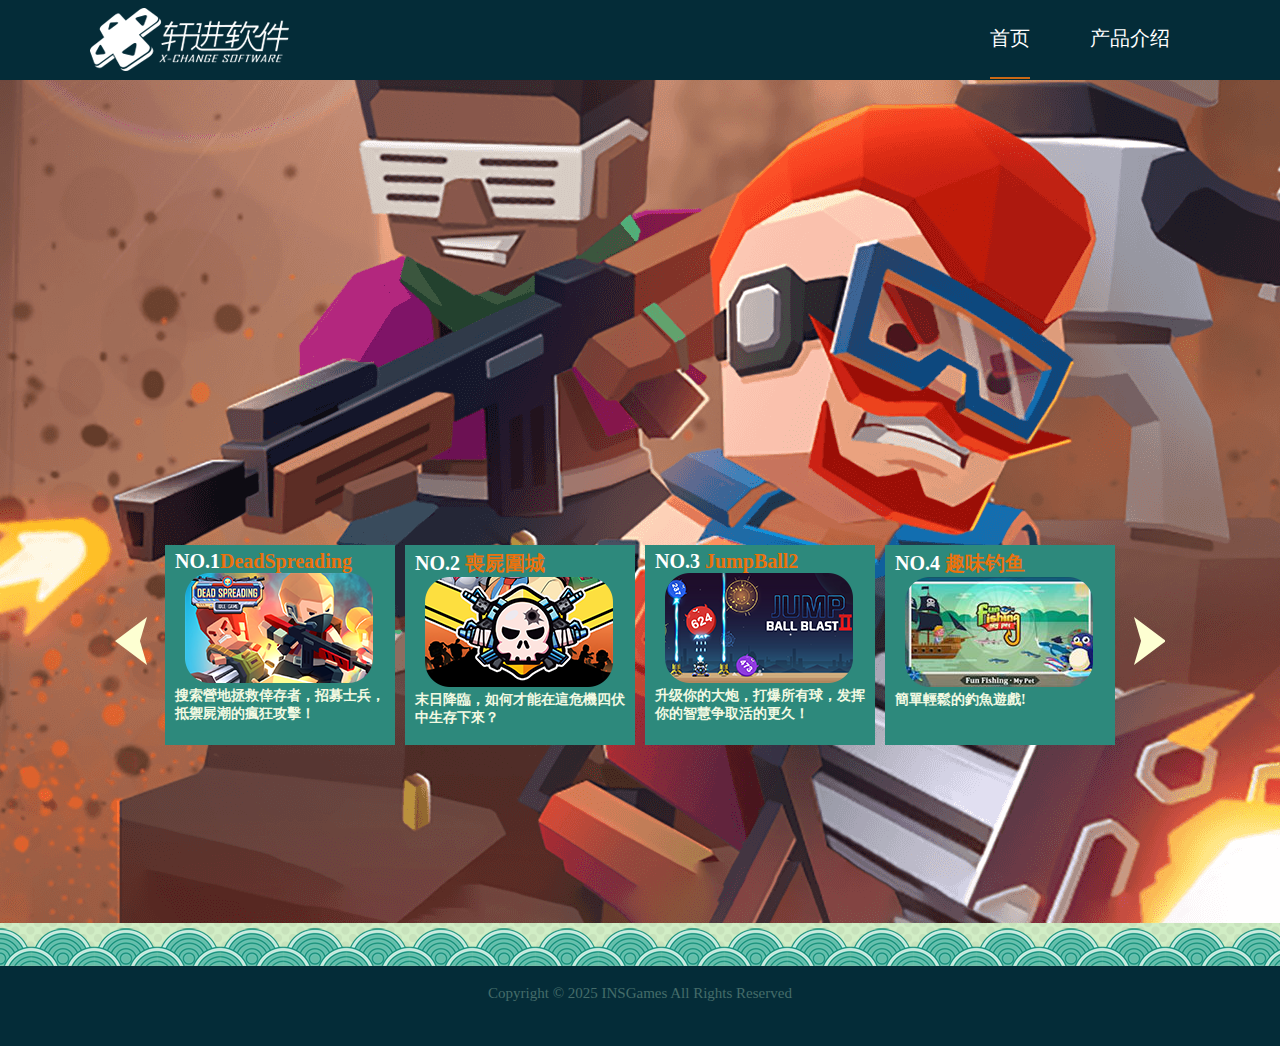
<file: index.html>
﻿<!DOCTYPE html>
<html>
<head>
<meta charset="utf-8">
<title lang="zh_cn">创新游戏开发公司 | 精彩 iOS、Android 和 Web 游戏</title>
<meta name="keywords" content="游戏,手游,网游,网络游戏,在线游戏,游戏,囧囧兔,特困生,搬运工,大胃王,达人秀,突突兔,弹弹兔,Rabbit smash"/>
<meta name="description" content="致力于开发优秀的移动游戏！我们专注于为玩家带来具有创新玩法、精美设计和极致体验的游戏，支持 iOS、Android和Web 平台，随时随地享受乐趣。"/>
<link rel="stylesheet" type="text/css" href="css/style.css">
<script src="./js/jquery.min.js" type="text/javascript" charset="utf-8"></script>
<script src="./js/parallelRoll.js" type="text/javascript" charset="utf-8"></script>
<!-- Google tag (gtag.js) -->
<script async src="https://www.googletagmanager.com/gtag/js?id=G-97B6581WMD"></script>
<script>
  window.dataLayer = window.dataLayer || [];
  function gtag(){dataLayer.push(arguments);}
  gtag('js', new Date());

  gtag('config', 'G-97B6581WMD');
</script>
</head>
<body>
<div class="header">
	<div class="head">
		<h2><a href="https://ins-games.com/">
			<img src="images/logo.png" alt="INSGames">
		</a></h2>
		<div class="nav">
		  <ul>
			<li class="active"><a href="index.html">首页</a></li>
			<li><a href="game.html">产品介绍</a></li>
			<!--
			<li><a href="job.html">招贤纳士</a></li>
			<li><a href="about.html">关于我们</a></li>
		 	-->	
		  </ul>
		</div>
	</div>
</div>
<div class="wContent">
	<div class="wM">
		<div class="homeFocus">
			<div class="box">
				<dl id="roll">
                	<dd><a href="./game.html#DeadSpreadingidlegame" target="_blank"><h2><span>NO.1</span>DeadSpreading</h2><img src="./images/deadspreadingidlegame/home.png"/><h3>搜索營地拯救倖存者​​，招募士兵，抵禦屍潮的瘋狂攻擊！</h3></a></dd>
                    <dd><a href="./game.html#deadspreadingsaving" target="_blank"><h2><span>NO.2</span> 喪屍圍城</h2><img src="./images/deadspreadingsaving/home.png"/><h3>末日降臨，如何才能在這危機四伏中生存下來？</h3></a></dd>
                   <dd><a href="./game.html#JumpBallBlast2" target="_blank"><h2><span>NO.3</span> JumpBall2</h2><img src="./images/jumpball2/home.png"/><h3>升级你的大炮，打爆所有球，发挥你的智慧争取活的更久！</h3></a></dd>
                    <dd><a href="./game.html#funfishingmypet" target="_blank"><h2><span>NO.4</span> 趣味钓鱼</h2><img src="./images/funfishingmypet/home.png"/><h3>簡單輕鬆的釣魚遊戲!</h3></a></dd>
                     <dd><a href="./game.html#planetoverlord" target="_blank"><h2><span>NO.4</span> Clash Of Space: Conquer 3D</h2><img src="./images/planetoverlord/home.png"/><h3>毀滅文明的霸主僅在一塊發光的荧幕上輕點了一下便湧出不計其數的戰爭武器</h3></a></dd>
                    <dd><a href="./game.html#spacerocket" target="_blank"><h2><span>NO.6</span> Space Rocket</h2><img src="./images/spacerocket/home.png"/><h3>一款星球探索经营类游戏，大量神奇的星球等你来发现和收集.</h3></a></dd>
					<dd><a href="./game.html#gameSmash" target="_blank"><h2><span>NO.7</span> Rabbitsmash</h2><img src="./images/home7.png"/><h3>指挥小兔子发射弹球，在消灭砖块的过程获得胜利吧！</h3></a></dd>
					<dd><a href="./game.html#ballspirits" target="_blank"><h2><span>NO.8</span> BallSpirits</h2><img src="./images/ballspirits/home.png"/><h3>一个具有挑战性和趣味性的游戏，陷阱和障碍使你上瘾。</h3></a></dd>
					<dd><a href="./game.html#roadrage" target="_blank"><h2><span>NO.9</span> RoadRage3D</h2><img src="./images/roadrage/home.png"/><h3>一款让人上瘾的赛车类经典街机射击游戏</h3></a></dd>
					<dd><a href="./game.html#fruits" target="_blank"><h2><span>NO.10</span> 水果大战史莱姆</h2><img src="./images/fruits/home.png"/><h3>一款點擊類的休閒放置遊戲，可愛度MAX！</h3></a></dd>
				</dl>
			</div>
			<span class="next"><img src="./images/arrowLeft.png" alt="上一张"/></span>
			<span class="prev"><img src="./images/arrowRight.png" alt="下一张"/></span>
		</div>
	</div>
</div>
<div class="footerUp"></div>
<div class="footer">
	<p>Copyright &copy; 2025 INSGames All Rights Reserved</p>
</div>
<div style="display:none;">
<!--
<script type="text/javascript">var cnzz_protocol = (("https:" == document.location.protocol) ? " https://" : " http://");document.write(unescape("%3Cspan id='cnzz_stat_icon_1260978284'%3E%3C/span%3E%3Cscript src='" + cnzz_protocol + "s95.cnzz.com/z_stat.php%3Fid%3D1260978284%26show%3Dpic1' type='text/javascript'%3E%3C/script%3E"));</script>
-->
</div>
</body>
</html>
</file>
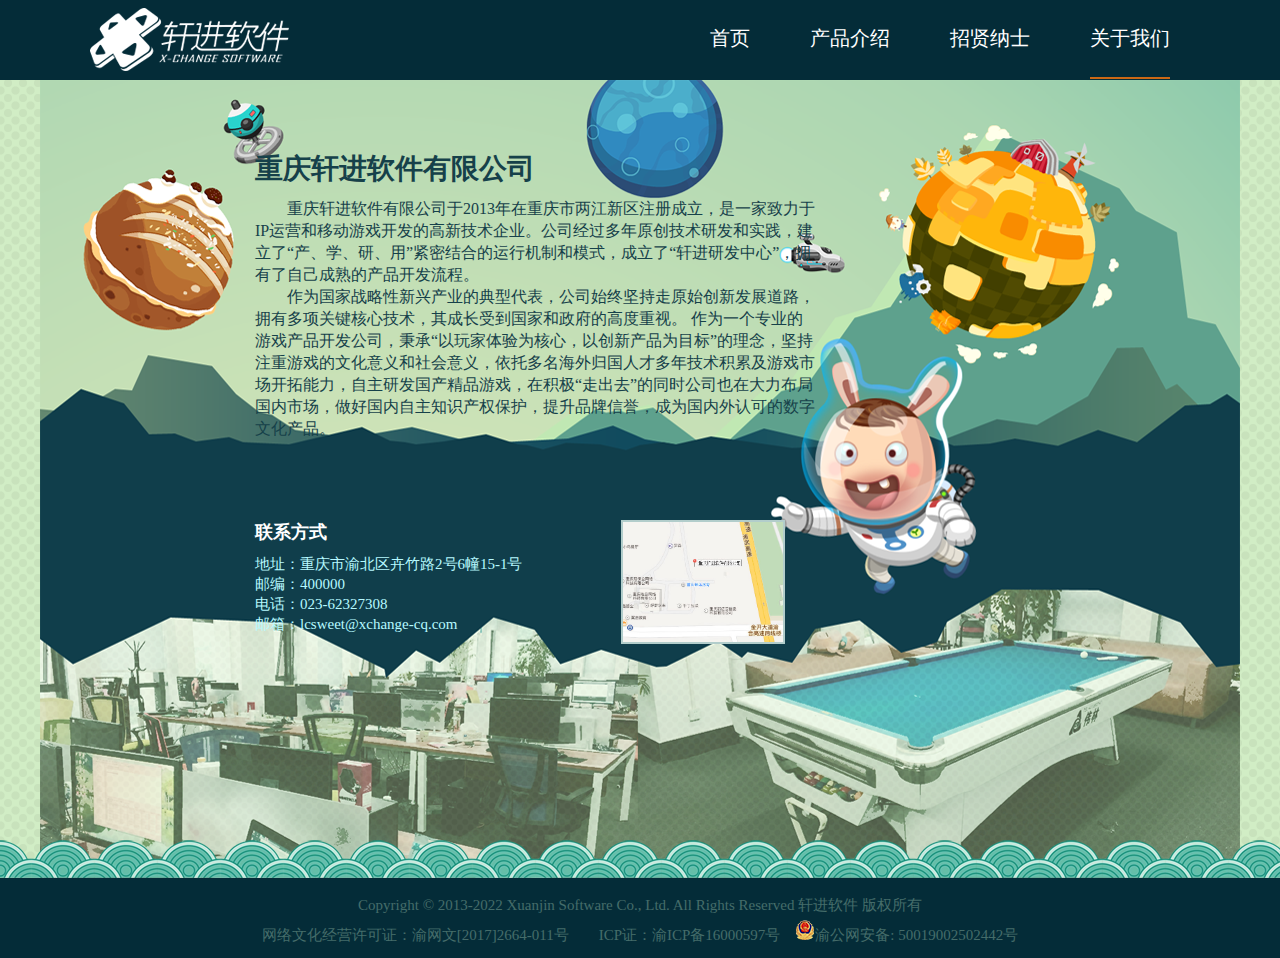
<file: about.html>
﻿<!DOCTYPE html>
<html>
<head>
<meta charset="utf-8">
<title>关于我们_重庆轩进软件有限公司</title>
<meta name="keywords" content="关于我们,轩进软件,轩进游戏,轩进手游,轩进,网游,网络游戏,在线游戏,游戏,囧囧兔,特困生,搬运工,大胃王,达人秀,突突兔,弹弹兔,Rabbit smash"/>
<meta name="description" content="重庆轩进软件有限公司是一家致力于移动游戏开发的创新性企业。公司拥有一个经验丰富、充满活力的团队。2012年成立以来，公司经过多个产品的迭代发展，拥有了自己成熟的产品开发流程，以及稳定的研发团队。团队主要成员拥有多年的海内外工作经验，对移动游戏市场有着深刻的理解，曾开发运营众多成功产品。"/>
<link rel="stylesheet" type="text/css" href="css/style.css">
<style type="text/css">
#bg{ width:100%;height:960px;top:0px;left:0px;position:absolute;filter: Alpha(opacity=50);opacity:0.5; background:#000000; display:none;}
.mapDiv{ position:fixed; width:800px; height:600px; left:50%; top:50%; margin:-280px 0 0 -400px; display:none; background:#f5f5f5;  border:2px solid #b2cdcb;}
.close {
    position: absolute;
    right: -25px;
    top: -25px;
    width: 50px;
    height: 50px;
    background: #57d8d4;
    border-radius: 25px;
    box-shadow: 2px 2px 5px 0px black;
    cursor: pointer;
	z-index:9999;
}

.close:hover {
    background: red;
}
.close:before {
    position: absolute;
    content: '';
    width: 30px;
    height: 10px;
    background: white;
    transform: rotate(45deg);
    top: 20px;
    left: 10px;
}
.close:after{
    content: '';
        position: absolute;
    width: 30px;
    height: 10px;
    background: white;
    transform: rotate(-45deg);
    top: 20px;
    left: 10px;
}
#allmap{
	width:800px; 
	height:600px;
}
</style>
<script type="text/javascript" src="http://api.map.baidu.com/api?v=2.0&ak=F792274f876b7d4e182ccea2af484434"></script>
<script type="text/javascript">
function pupopen(popbox){
	document.getElementById("bg").style.display="block";
	document.getElementById(popbox).style.display="block";
}
function pupclose(popbox){
	document.getElementById("bg").style.display="none";
	document.getElementById(popbox).style.display="none";
}
</script>
</head>
<body>
<div id="bg"></div>
<div class="header">
	<div class="head">
		<h2><a href="http://www.xchange-cq.com/"><img src="images/logo.png" alt="重庆轩进软件有限公司"></a></h2>
		<div class="nav">
		  <ul>
			<li><a href="index.html">首页</a></li>
			<li><a href="game.html">产品介绍</a></li>
			<li><a href="job.html">招贤纳士</a></li>
			<li class="active"><a href="about.html">关于我们</a></li>
		  </ul>
		</div>
	</div>
</div>
<div class="content">
	<div class="m">
		<div class="aboutBg"><img src="images/aboutBg.png"></div>
		<div class="about">
			<div class="aboutUs">
				<h2>重庆轩进软件有限公司</h2>
				<div class="usInfo">
				<p>重庆轩进软件有限公司于2013年在重庆市两江新区注册成立，是一家致力于IP运营和移动游戏开发的高新技术企业。公司经过多年原创技术研发和实践，建立了“产、学、研、用”紧密结合的运行机制和模式，成立了“轩进研发中心”，拥有了自己成熟的产品开发流程。
      </p>
				<p>作为国家战略性新兴产业的典型代表，公司始终坚持走原始创新发展道路，拥有多项关键核心技术，其成长受到国家和政府的高度重视。
作为一个专业的游戏产品开发公司，秉承“以玩家体验为核心，以创新产品为目标”的理念，坚持注重游戏的文化意义和社会意义，依托多名海外归国人才多年技术积累及游戏市场开拓能力，自主研发国产精品游戏，在积极“走出去”的同时公司也在大力布局国内市场，做好国内自主知识产权保护，提升品牌信誉，成为国内外认可的数字文化产品。</p>
				</div>
			</div>
			<div class="contactUs">		
				<div class="conUsL">
					<h3>联系方式</h3>
					<p>地址：重庆市渝北区卉竹路2号6幢15-1号</p>
					<p>邮编：400000</p>
					<p>电话：023-62327308</p>
					<p>邮箱：lcsweet@xchange-cq.com</p>
				</div>
				<!--<div class="conUsR" onclick="pupopen('mapDiv')"><img src="images/map.jpg" alt="点击地图放大" title="点击地图放大"></div>-->
				<a href="aboutMap.html"><div class="conUsR"><img src="images/map.jpg" alt="点击地图放大" title="点击地图放大"></div></a>
			</div>
		</div>
	</div>
</div>
<div class="mapDiv" id="mapDiv">
	<a href="javascript:void(0);" onclick="pupclose('mapDiv')" class="close"></a>
	<div id="allmap"></div>
</div>
<div class="footerUp"></div>
<div class="footer">
	<p>Copyright &copy; 2013-2022 Xuanjin Software Co., Ltd. All Rights Reserved  轩进软件 版权所有</p>
	<p>网络文化经营许可证：渝网文[2017]2664-011号　　<a style="color:#456c6a;text-decoration:none;" href="https://beian.miit.gov.cn/" target="_blank">ICP证：渝ICP备16000597号&nbsp; &nbsp;&nbsp;</a><img src="./images/beian.png"/><a style="color:#456c6a;text-decoration:none;" href="http://www.beian.gov.cn/portal/registerSystemInfo?recordcode=50019002502442" target="_blank">渝公网安备: 50019002502442号</a></p>
</div>
<div style="display:none;">
<script type="text/javascript">var cnzz_protocol = (("https:" == document.location.protocol) ? " https://" : " http://");document.write(unescape("%3Cspan id='cnzz_stat_icon_1260978284'%3E%3C/span%3E%3Cscript src='" + cnzz_protocol + "s95.cnzz.com/z_stat.php%3Fid%3D1260978284%26show%3Dpic1' type='text/javascript'%3E%3C/script%3E"));</script>
</div>
<script type="text/javascript">
	// 百度地图API功能
	var map = new BMap.Map("allmap");
	var point = new BMap.Point(106.499121,29.627709);
	var marker = new BMap.Marker(point);  // 创建标注
	map.addOverlay(marker);              // 将标注添加到地图中
	map.centerAndZoom(point, 18);
	var opts = {
	  width : 250,     // 信息窗口宽度
	  height: 60,     // 信息窗口高度
	  title : "重庆轩进软件有限公司" , // 信息窗口标题
	  enableMessage:true,//设置允许信息窗发送短息
	  message:"重庆轩进软件有限公司 联系电话：023-62327308"
	}
	var infoWindow = new BMap.InfoWindow("地址：重庆市渝北区卉竹路2号6幢15-1号    电话：023-62327308", opts);  // 创建信息窗口对象 
	marker.addEventListener("click", function(){          
		map.openInfoWindow(infoWindow,point); //开启信息窗口
	});
	map.openInfoWindow(infoWindow,point);
	map.enableScrollWheelZoom(true);     //开启鼠标滚轮缩放
</script>
</body>
</html>
</file>
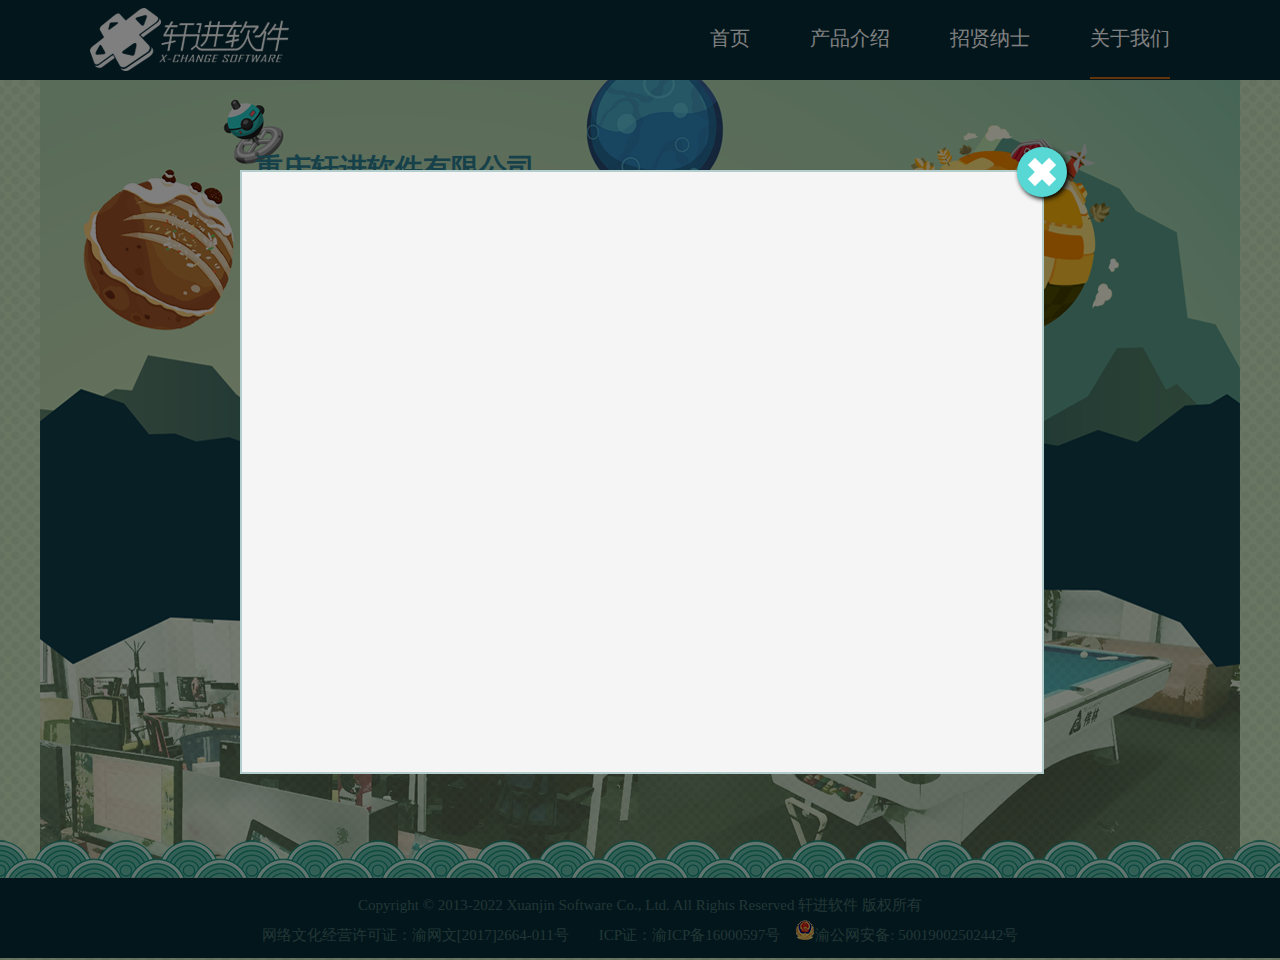
<file: aboutMap.html>
﻿<!DOCTYPE html>
<html>
<head>
<meta charset="utf-8">
<title>关于我们_重庆轩进软件有限公司</title>
<meta name="keywords" content="关于我们,轩进软件,轩进游戏,轩进手游,轩进,网游,网络游戏,在线游戏,游戏,囧囧兔,特困生,搬运工,大胃王,达人秀,突突兔,弹弹兔,Rabbit smash"/>
<meta name="description" content="重庆轩进软件有限公司是一家致力于移动游戏开发的创新性企业。公司拥有一个经验丰富、充满活力的团队。2012年成立以来，公司经过多个产品的迭代发展，拥有了自己成熟的产品开发流程，以及稳定的研发团队。团队主要成员拥有多年的海内外工作经验，对移动游戏市场有着深刻的理解，曾开发运营众多成功产品。"/>
<link rel="stylesheet" type="text/css" href="css/style.css">
<style type="text/css">
#bg{ width:100%;height:960px;top:0px;left:0px;position:absolute;filter: Alpha(opacity=50);opacity:0.5; background:#000000;}
.mapDiv{ position:fixed; width:800px; height:600px; left:50%; top:50%; margin:-280px 0 0 -400px; background:#f5f5f5;  border:2px solid #b2cdcb;}
.close {
    position: absolute;
    right: -25px;
    top: -25px;
    width: 50px;
    height: 50px;
    background: #57d8d4;
    border-radius: 25px;
    box-shadow: 2px 2px 5px 0px black;
    cursor: pointer;
	z-index:9999;
}

.close:hover {
    background: red;
}
.close:before {
    position: absolute;
    content: '';
    width: 30px;
    height: 10px;
    background: white;
    transform: rotate(45deg);
    top: 20px;
    left: 10px;
}
.close:after{
    content: '';
        position: absolute;
    width: 30px;
    height: 10px;
    background: white;
    transform: rotate(-45deg);
    top: 20px;
    left: 10px;
}
#allmap{
	width:800px; 
	height:600px;
}
</style>
<script type="text/javascript" src="http://api.map.baidu.com/api?v=2.0&ak=F792274f876b7d4e182ccea2af484434"></script>
<script type="text/javascript">
function pupopen(popbox){
	document.getElementById("bg").style.display="block";
	document.getElementById(popbox).style.display="block";
}
function pupclose(popbox){
	document.getElementById("bg").style.display="none";
	document.getElementById(popbox).style.display="none";
}
</script>
</head>
<body>
<div id="bg"></div>
<div class="header">
	<div class="head">
		<h2><a href="http://www.xchange-cq.com/"><img src="images/logo.png" alt="重庆轩进软件有限公司"></a></h2>
		<div class="nav">
		  <ul>
			<li><a href="index.html">首页</a></li>
			<li><a href="game.html">产品介绍</a></li>
			<li><a href="job.html">招贤纳士</a></li>
			<li class="active"><a href="about.html">关于我们</a></li>
		  </ul>
		</div>
	</div>
</div>
<div class="content">
	<div class="m">
		<div class="aboutBg"><img src="images/aboutBg.png"></div>
		<div class="about">
			<div class="aboutUs">
				<h2>重庆轩进软件有限公司</h2>
				<div class="usInfo">
				<p>重庆轩进软件有限公司是一家致力于移动游戏开发的创新性企业。公司拥有一个经验丰富、充满活力的团队。2012年成立以来，公司经过多个产品的迭代发展，拥有了自己成熟的产品开发流程，以及稳定的研发团队。团队主要成员拥有多年的海内外工作经验，对移动游戏市场有着深刻的理解，曾开发运营众多成功产品。</p>
				<p>目前公司制定的公司核心战略方向为——研发“自有IP”的超级休闲游戏系列《囧囧兔》，我们的目标人群是喜欢休闲游戏的轻度游戏用户。</p>
				</div>
			</div>
			<div class="contactUs">		
				<div class="conUsL">
					<h3>联系方式</h3>
					<p>地址：重庆市渝北区卉竹路2号6幢15-1号</p>
					<p>邮编：400000</p>
					<p>电话：023-62327308</p>
					<p>邮件：liwenjie@xchange-cq.com</p>
				</div>
				<div class="conUsR" onclick="pupopen('mapDiv')"><img src="images/map.jpg" alt="点击地图放大" title="点击地图放大"></div>	
			</div>
		</div>
	</div>
</div>
<div class="mapDiv" id="mapDiv">
	<!--<a href="javascript:void(0);" onclick="pupclose('mapDiv')" class="close"></a>-->
	<a href="about.html" class="close"></a>
	<div id="allmap"></div>
</div>
<div class="footerUp"></div>
<div class="footer">
	<p>Copyright &copy; 2013-2022 Xuanjin Software Co., Ltd. All Rights Reserved  轩进软件 版权所有</p>
	<p>网络文化经营许可证：渝网文[2017]2664-011号　　<a style="color:#456c6a;text-decoration:none;" href="https://beian.miit.gov.cn/" target="_blank">ICP证：渝ICP备16000597号&nbsp; &nbsp;&nbsp;</a><img src="./images/beian.png"/><a style="color:#456c6a;text-decoration:none;" href="http://www.beian.gov.cn/portal/registerSystemInfo?recordcode=50019002502442" target="_blank">渝公网安备: 50019002502442号</a></p>
</div>
<div style="display:none;">
<script type="text/javascript">var cnzz_protocol = (("https:" == document.location.protocol) ? " https://" : " http://");document.write(unescape("%3Cspan id='cnzz_stat_icon_1260978284'%3E%3C/span%3E%3Cscript src='" + cnzz_protocol + "s95.cnzz.com/z_stat.php%3Fid%3D1260978284%26show%3Dpic1' type='text/javascript'%3E%3C/script%3E"));</script>
</div>
<script type="text/javascript">
	// 百度地图API功能
	var map = new BMap.Map("allmap");
	var point = new BMap.Point(106.49653,29.631969);
	var marker = new BMap.Marker(point);  // 创建标注
	map.addOverlay(marker);              // 将标注添加到地图中
	map.centerAndZoom(point, 18);
	var opts = {
	  width : 250,     // 信息窗口宽度
	  height: 60,     // 信息窗口高度
	  title : "重庆轩进软件有限公司" , // 信息窗口标题
	  enableMessage:true,//设置允许信息窗发送短息
	  message:"重庆轩进软件有限公司 联系电话：023-62327308"
	}
	var infoWindow = new BMap.InfoWindow("地址：重庆市渝北区卉竹路2号6幢15-1号 电话：023-62327308", opts);  // 创建信息窗口对象 
	marker.addEventListener("click", function(){          
		map.openInfoWindow(infoWindow,point); //开启信息窗口
	});
	map.openInfoWindow(infoWindow,point);
	map.enableScrollWheelZoom(true);     //开启鼠标滚轮缩放
</script>
</body>
</html>
</file>
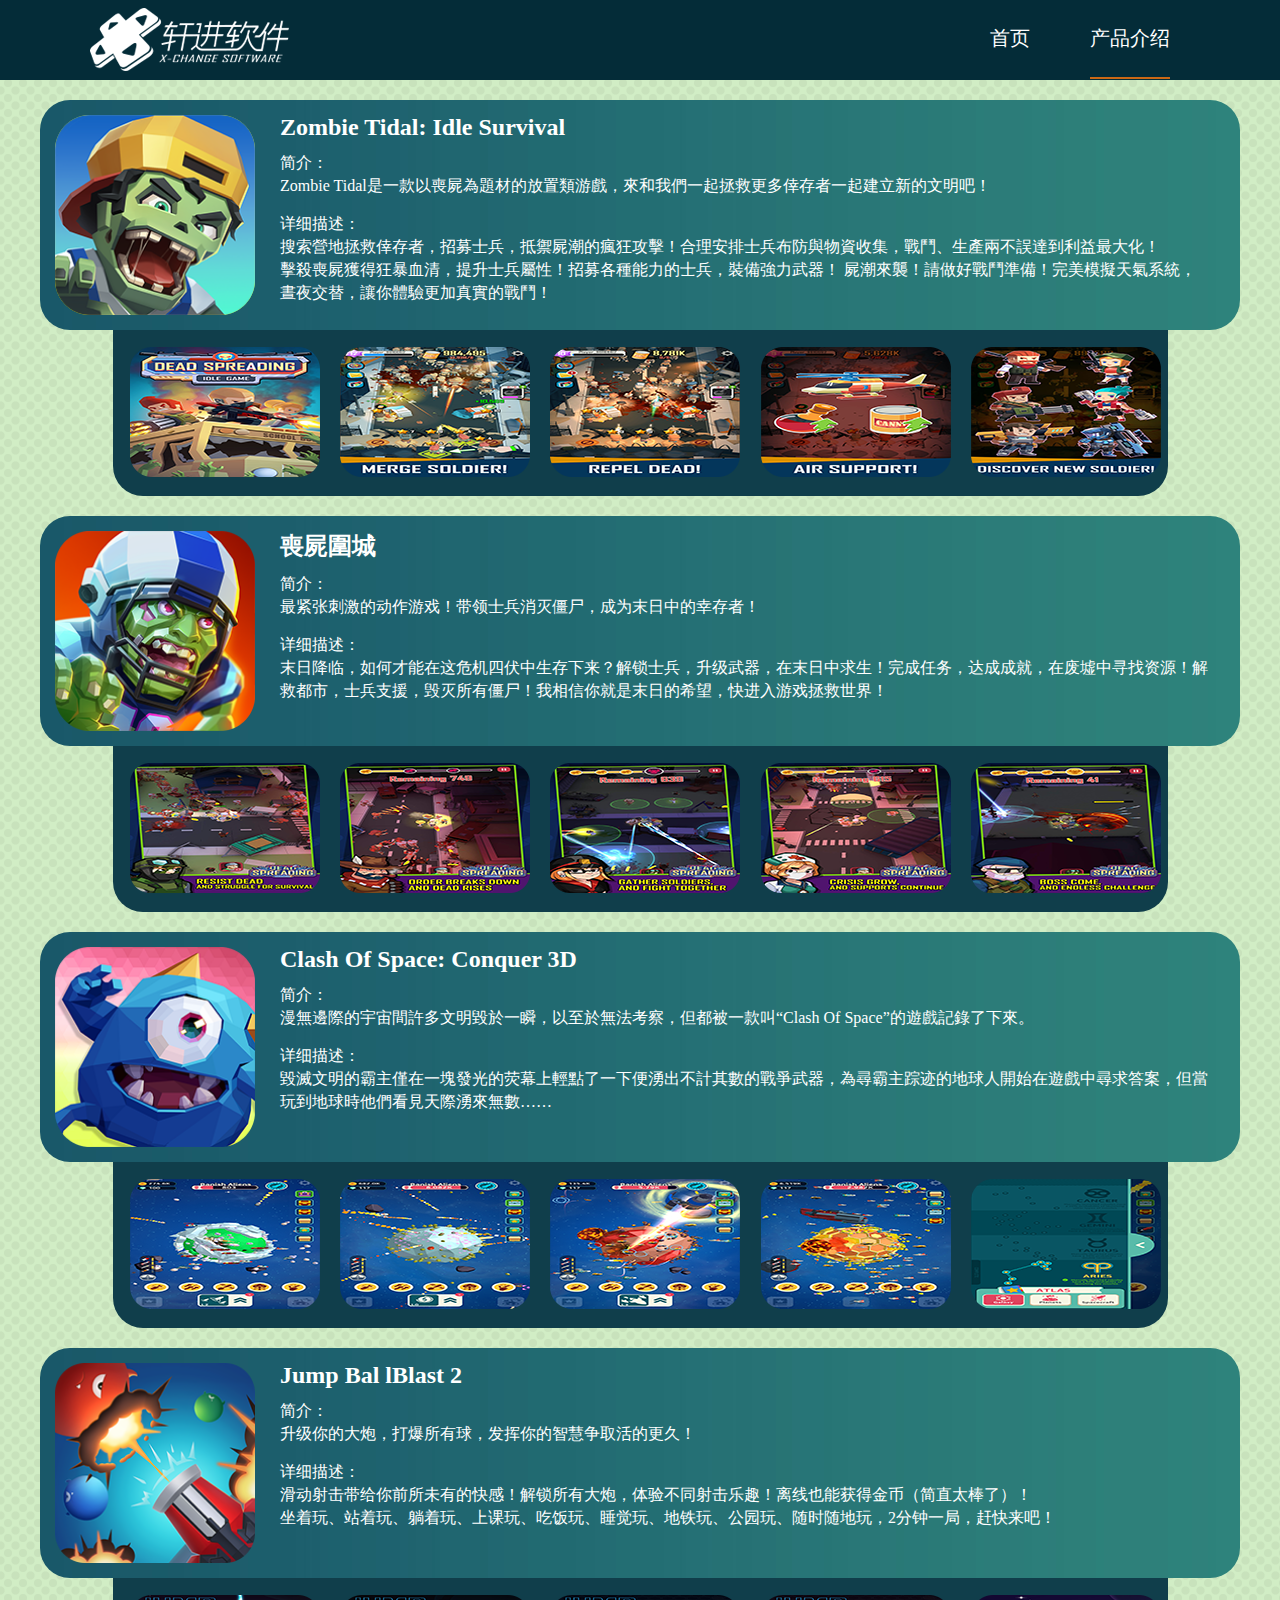
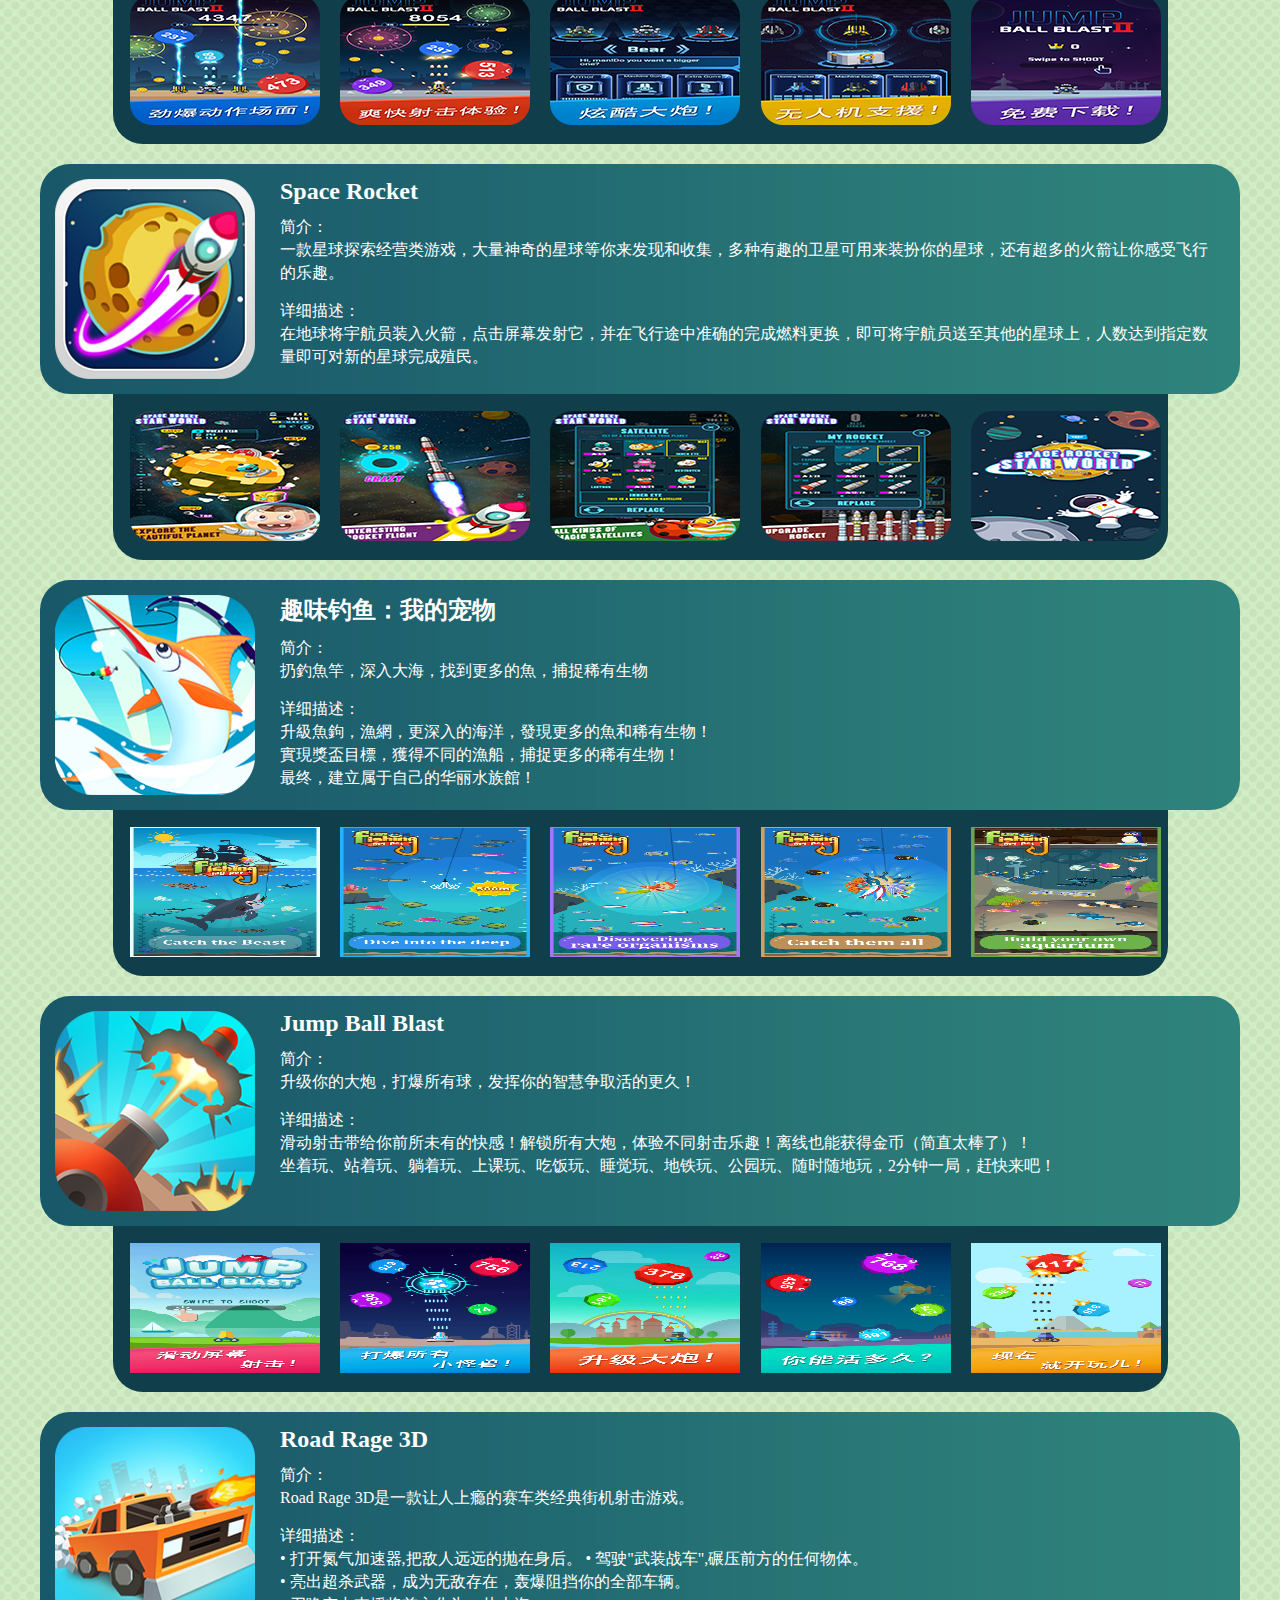
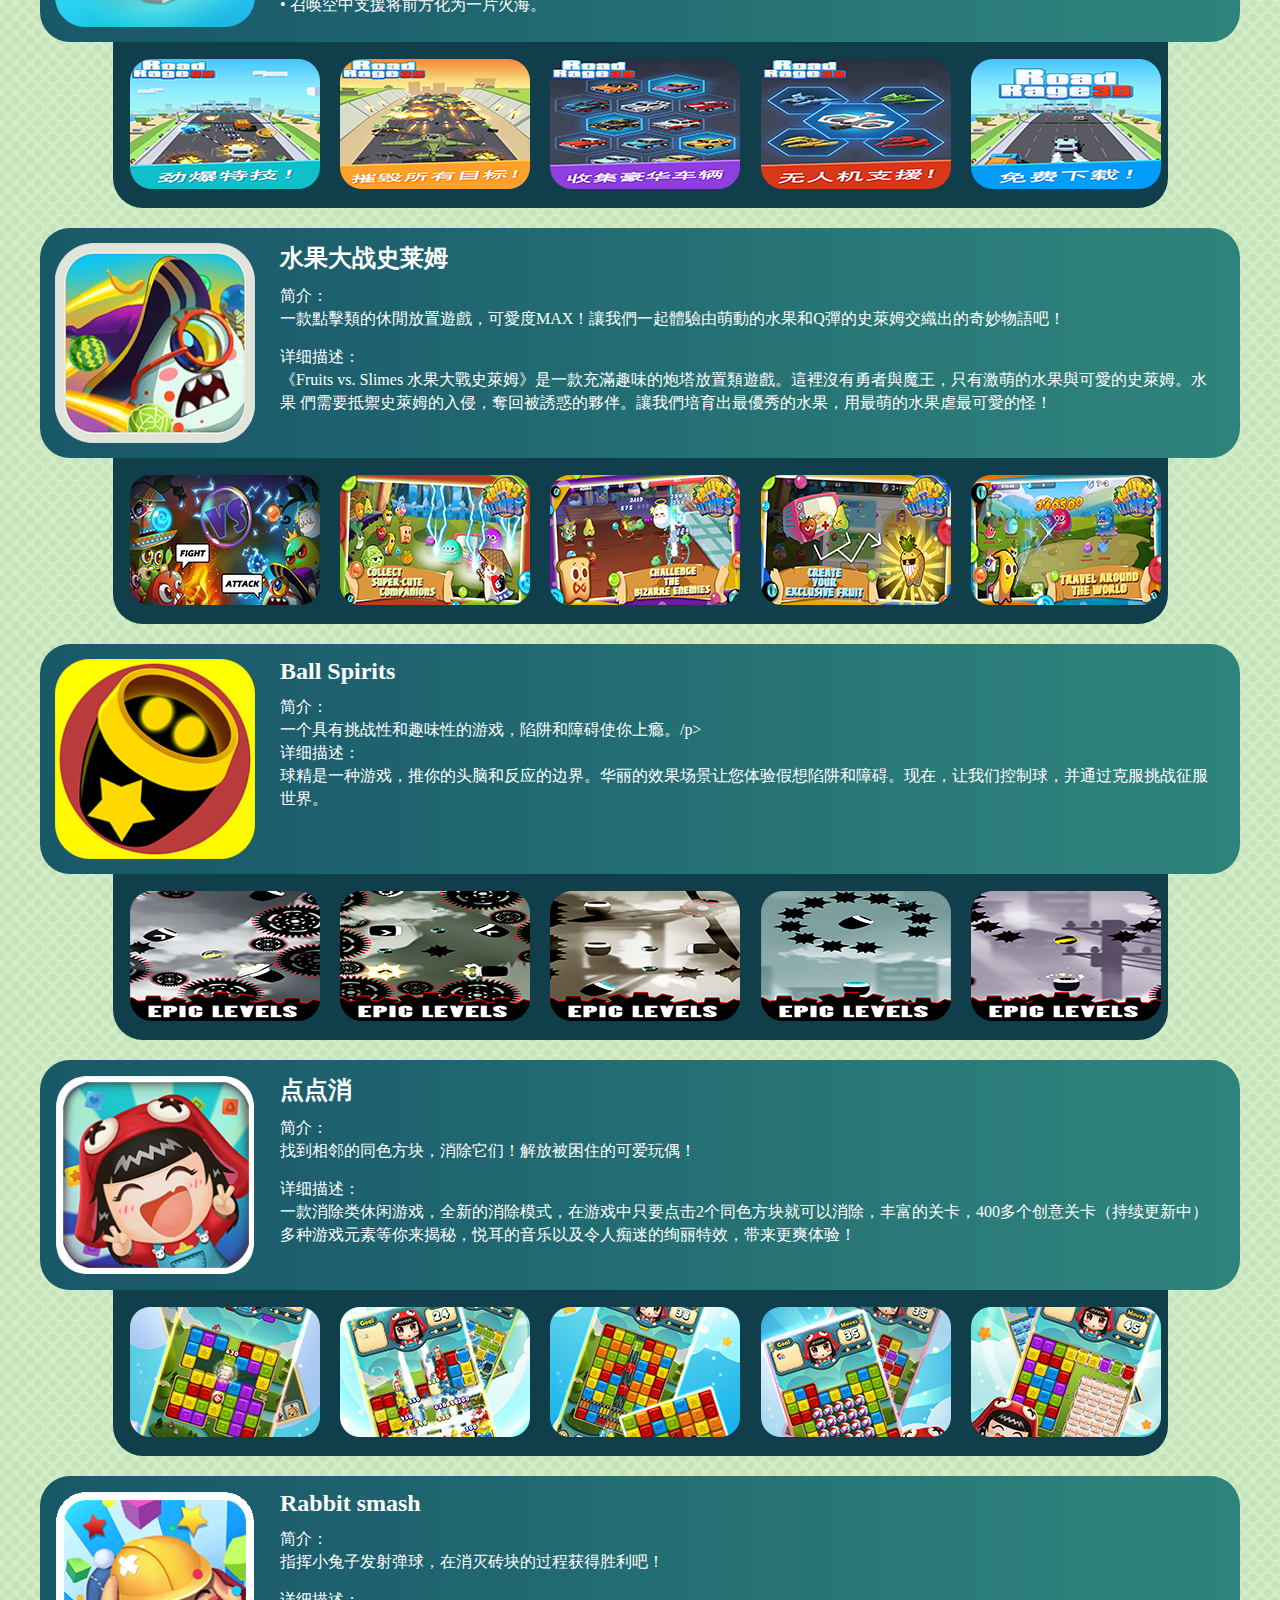
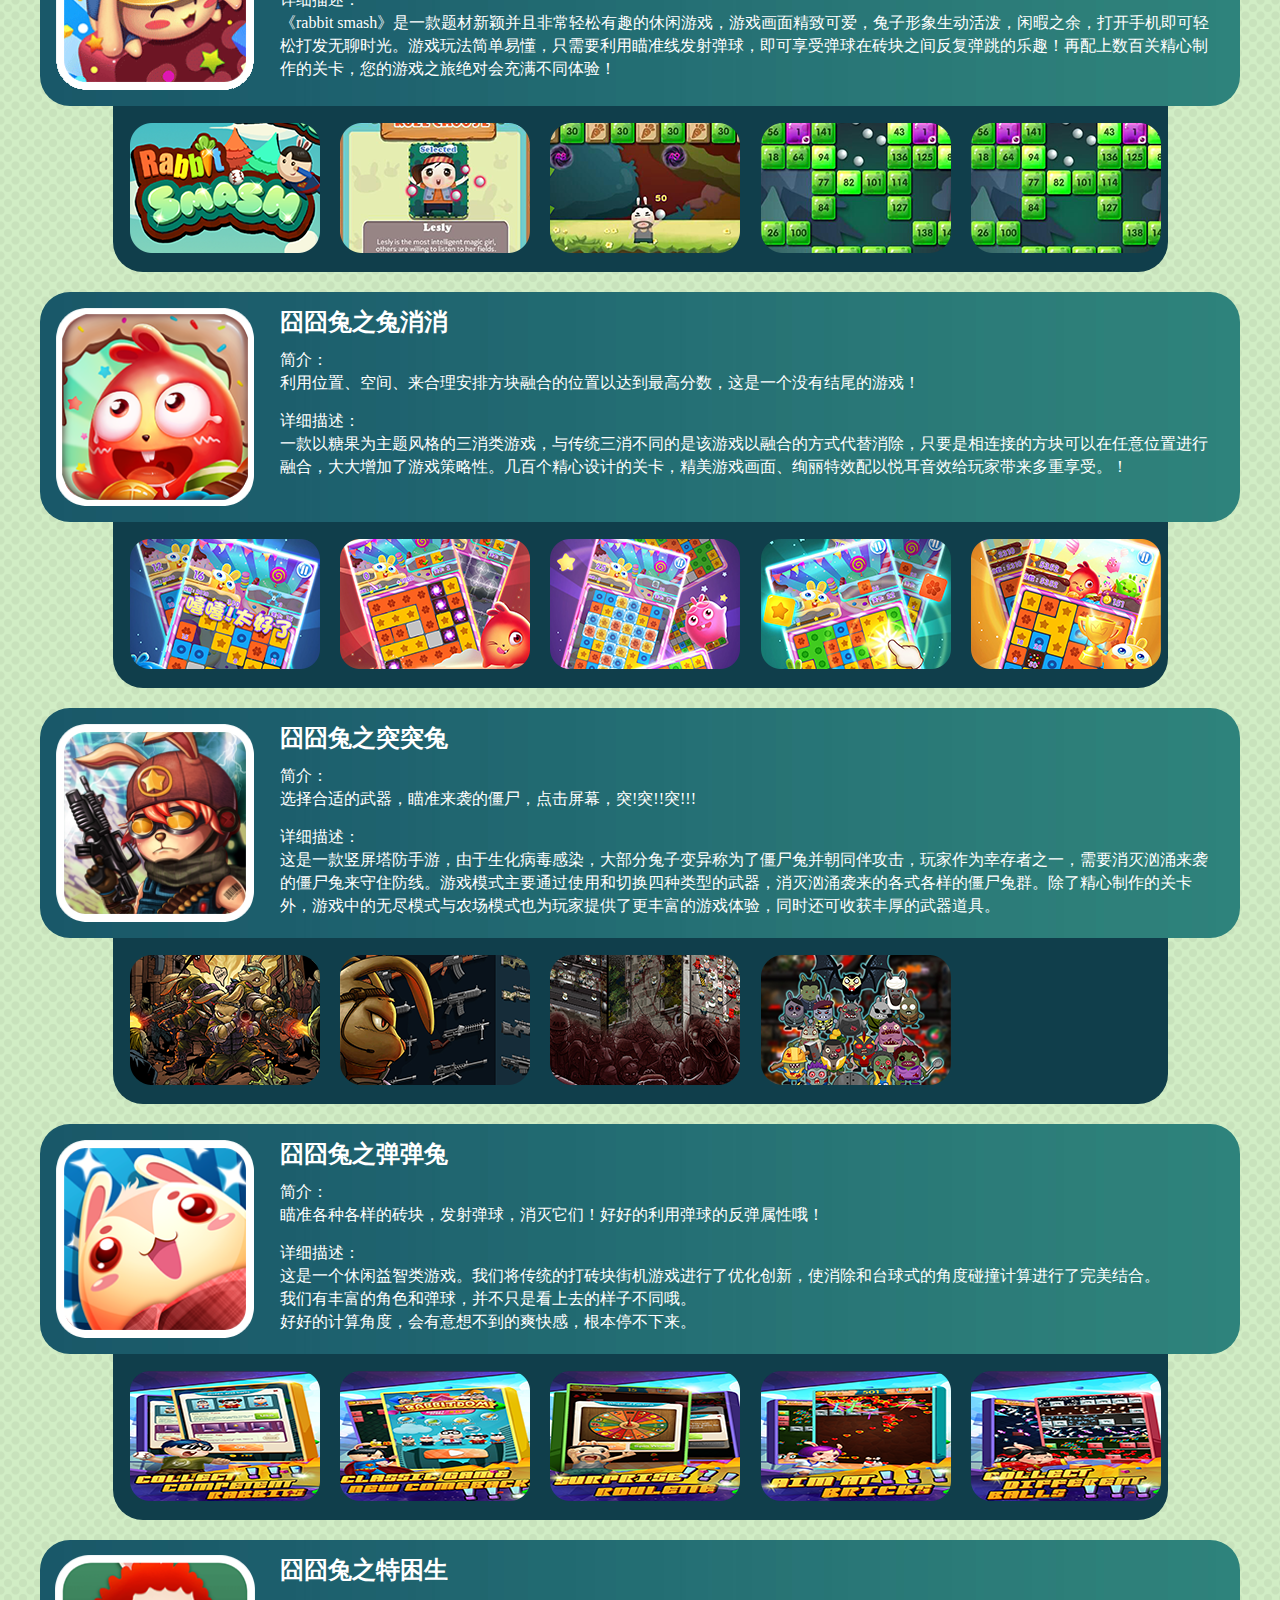
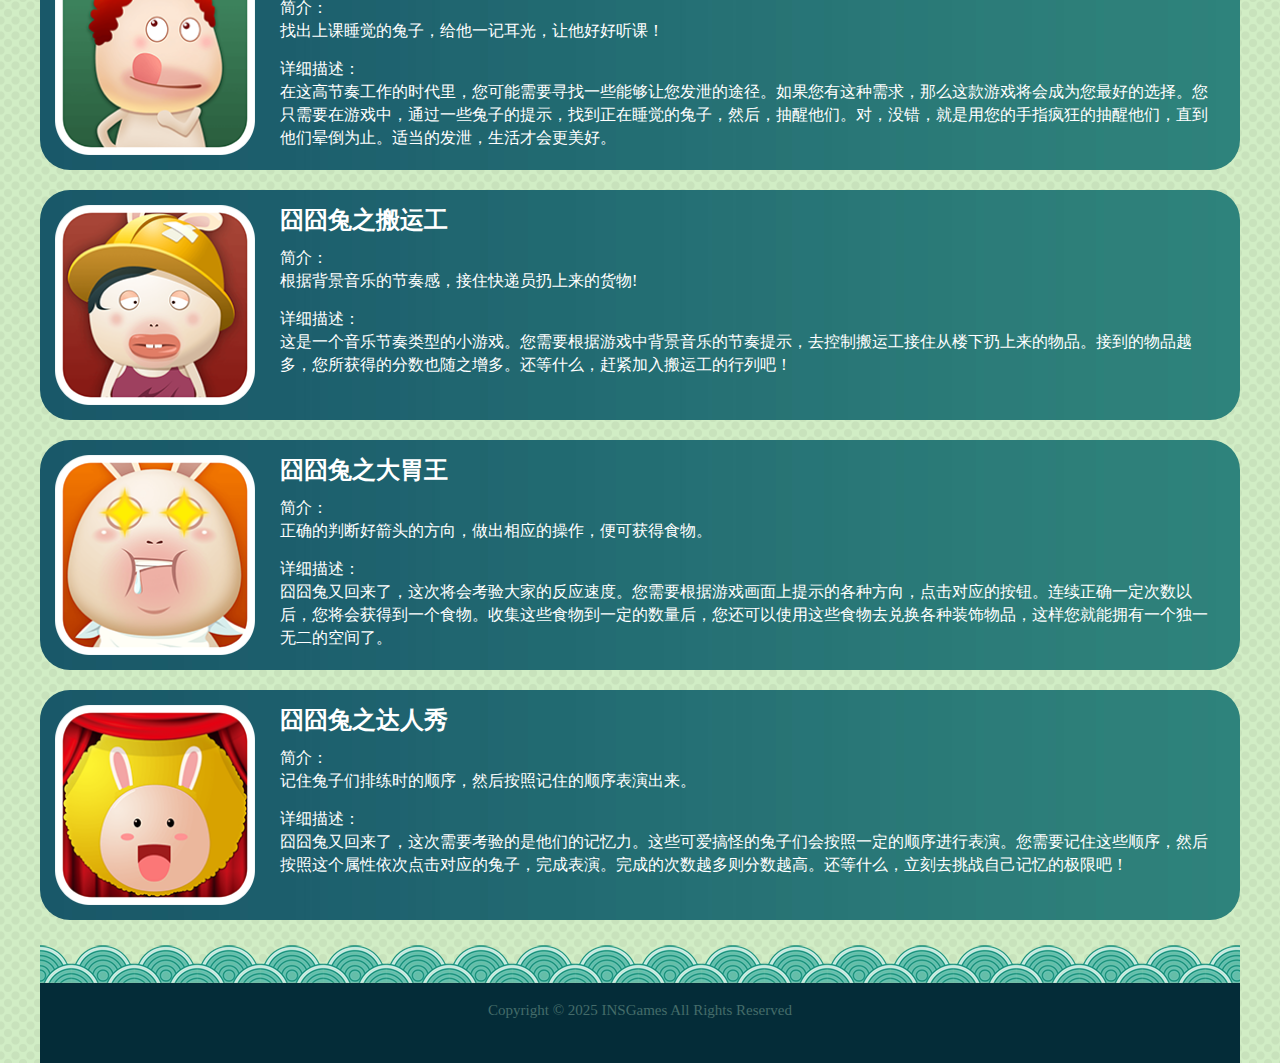
<file: game.html>
﻿<!DOCTYPE html>
<html>
<head>
<meta charset="utf-8">
<title lang="zh_cn">创新游戏开发公司 | 精彩 iOS、Android 和 Web 游戏</title>
<meta name="keywords" content="游戏,手游,网游,网络游戏,在线游戏,游戏,囧囧兔,特困生,搬运工,大胃王,达人秀,突突兔,弹弹兔,Rabbit smash"/>
<meta name="description" content="致力于开发优秀的移动游戏！我们专注于为玩家带来具有创新玩法、精美设计和极致体验的游戏，支持 iOS、Android和Web 平台，随时随地享受乐趣。"/>
<link rel="stylesheet" type="text/css" href="css/style.css">
<link rel="stylesheet" href="css/lightbox.css" type="text/css" media="screen" />
<script src="js/prototype.js" type="text/javascript"></script>
<script src="js/scriptaculous.js?load=effects" type="text/javascript"></script>
<script src="js/lightbox.js" type="text/javascript"></script>
<!-- Google tag (gtag.js) -->
<script async src="https://www.googletagmanager.com/gtag/js?id=G-97B6581WMD"></script>
<script>
  window.dataLayer = window.dataLayer || [];
  function gtag(){dataLayer.push(arguments);}
  gtag('js', new Date());

  gtag('config', 'G-97B6581WMD');
</script>
</head>
<body>
<div class="header">
	<div class="head">
		<h2><a href="https://ins-games.com/">
			<img src="images/logo.png" alt="尹上科技">
		</a></h2>
		<div class="nav">
		  <ul>
			<li><a href="index.html">首页</a></li>
			<li class="active"><a href="game.html">产品介绍</a></li>
			<!--
			<li><a href="job.html">招贤纳士</a></li>
			<li><a href="about.html">关于我们</a></li>
			-->
		  </ul>
		</div>
	</div>
</div>
<div class="content">
	<div class="m">
    
    <div class="game">
			<div class="gameLi" id="DeadSpreadingidlegame" name="Zombie Tidal: Idle Survival">
				<div class="gameIntro">
					<div class="gamePic"><img src="images/deadspreadingidlegame/icon.png" alt="Zombie Tidal: Idle Survival"/></div>
					<div class="gameDes">
						<h3>Zombie Tidal: Idle Survival</h3>
						<p>简介：</p>
						<p>Zombie Tidal是一款以喪屍為題材的放置類游戲，來和我們一起拯救更多倖存者一起建立新的文明吧！</p>
						<br/>
						<p>详细描述：</p>
						<p>
        <em>搜索營地拯救倖存者​​，招募士兵，抵禦屍潮的瘋狂攻擊！合理安排士兵布防與物資收集，戰鬥、生產兩不誤達到利益最大化！<br/>
        擊殺喪屍獲得狂暴血清，提升士兵屬性！招募各種能力的士兵，裝備強力武器！
屍潮來襲！請做好戰鬥準備！完美模擬天氣系統，晝夜交替，讓你體驗更加真實的戰鬥！</p>
</em>					</div>
					<!--
					<div class="gameDown">
						<span><img src="images/down.png"/></span>
						<a href="https://itunes.apple.com/us/app/jump-ball-blast-ii/id1443689976?l=zh&ls=1&mt=8" target="_blank"><span><img src="images/downIos.png"/></span></a>
						<a href="https://play.google.com/store/apps/details?id=com.Xchange.Zombie2" target="_blank"><span><img src="images/downAndroid.png"/></span></a>
					</div>
					-->
				</div>
                <div class="gamePhoto">
                                <a href="images/deadspreadingidlegame/1.jpg" rel="lightbox[deadspreadingidlegame]" title="Dead Spreading:idle game"><img src="images/deadspreadingidlegame/small1.png"/></a>
                                <a href="images/deadspreadingidlegame/2.jpg" rel="lightbox[deadspreadingidlegame]" title="Dead Spreading:idle game"><img src="images/deadspreadingidlegame/small2.png"/></a>
                                <a href="images/deadspreadingidlegame/3.jpg" rel="lightbox[deadspreadingidlegame]" title="Dead Spreading:idle game"><img src="images/deadspreadingidlegame/small3.png"/></a>
                                <a href="images/deadspreadingidlegame/4.jpg" rel="lightbox[deadspreadingidlegame]" title="Dead Spreading:idle game"><img src="images/deadspreadingidlegame/small4.png"/></a>
                                <a href="images/deadspreadingidlegame/5.jpg" rel="lightbox[deadspreadingidlegame]" title="Dead Spreading:idle game"><img src="images/deadspreadingidlegame/small5.png"/></a>
                            </div>
                        </div>
                        
    <div class="game">
			<div class="gameLi" id="deadspreadingsaving" name="喪屍圍城">
				<div class="gameIntro">
					<div class="gamePic"><img src="images/deadspreadingsaving/icon.png" alt="喪屍圍城"/></div>
					<div class="gameDes">
						<h3>喪屍圍城</h3>
						<p>简介：</p>
						<p>最紧张刺激的动作游戏！带领士兵消灭僵尸，成为末日中的幸存者！</p>
						<br/>
						<p>详细描述：</p>
						<p>
        <em>末日降临，如何才能在这危机四伏中生存下来？解锁士兵，升级武器，在末日中求生！完成任务，达成成就，在废墟中寻找资源！解救都市，士兵支援，毁灭所有僵尸！我相信你就是末日的希望，快进入游戏拯救世界！<br/></p>
</em>					</div>
					<!--
					<div class="gameDown">
						<span><img src="images/down.png"/></span>
						<span class="noDown"><img src="images/downIos.png"/></span>
						<a href="https://play.google.com/store/apps/details?id=com.ccmg.deadspreadingsaving" target="_blank"><span><img src="images/downAndroid.png"/></span></a>
					</div>
					-->
				</div>
                <div class="gamePhoto">
                                <a href="images/deadspreadingsaving/1.jpg" rel="lightbox[deadspreadingsaving]" title="喪屍圍城"><img src="images/deadspreadingsaving/small1.png"/></a>
                                <a href="images/deadspreadingsaving/2.jpg" rel="lightbox[deadspreadingsaving]" title="喪屍圍城"><img src="images/deadspreadingsaving/small2.png"/></a>
                                <a href="images/deadspreadingsaving/3.jpg" rel="lightbox[deadspreadingsaving]" title="喪屍圍城"><img src="images/deadspreadingsaving/small3.png"/></a>
                                <a href="images/deadspreadingsaving/4.jpg" rel="lightbox[deadspreadingsaving]" title="喪屍圍城"><img src="images/deadspreadingsaving/small4.png"/></a>
                                <a href="images/deadspreadingsaving/5.jpg" rel="lightbox[deadspreadingsaving]" title="喪屍圍城"><img src="images/deadspreadingsaving/small5.png"/></a>
                            </div>
                        </div>
    
    <div class="game">
			<div class="gameLi" id="planetoverlord" name="Zombie Tidal: Idle Survival">
				<div class="gameIntro">
					<div class="gamePic"><img src="images/planetoverlord/icon.png" alt="Zombie Tidal: Idle Survival"/></div>
					<div class="gameDes">
						<h3>Clash Of Space: Conquer 3D</h3>
						<p>简介：</p>
						<p>漫無邊際的宇宙間許多文明毀於一瞬，以至於無法考察，但都被一款叫“Clash Of Space”的遊戲記錄了下來。</p>
						<br/>
						<p>详细描述：</p>
						<p>
        <em>毀滅文明的霸主僅在一塊發光的荧幕上輕點了一下便湧出不計其數的戰爭武器，為尋霸主踪迹的地球人開始在遊戲中尋求答案，但當玩到地球時他們看見天際湧來無數……<br/></p>
</em>					</div>
					<!--
					<div class="gameDown">
						<span><img src="images/down.png"/></span>
						<span class="noDown"><img src="images/downIos.png"/></span>
						<a href="https://play.google.com/store/apps/details?id=com.ccmg.planetoverlord" target="_blank"><span><img src="images/downAndroid.png"/></span></a>
					</div>
					-->
				</div>
                <div class="gamePhoto">
                                <a href="images/planetoverlord/1.png" rel="lightbox[planetoverlord]" title="星際霸主"><img src="images/planetoverlord/small1.png"/></a>
                                <a href="images/planetoverlord/2.png" rel="lightbox[planetoverlord]" title="星際霸主"><img src="images/planetoverlord/small2.png"/></a>
                                <a href="images/planetoverlord/3.png" rel="lightbox[planetoverlord]" title="星際霸主"><img src="images/planetoverlord/small3.png"/></a>
                                <a href="images/planetoverlord/4.png" rel="lightbox[planetoverlord]" title="星際霸主"><img src="images/planetoverlord/small4.png"/></a>
                                <a href="images/planetoverlord/5.png" rel="lightbox[planetoverlord]" title="星際霸主"><img src="images/planetoverlord/small5.png"/></a>
                            </div>
                        </div>
                        
                         <div class="game">
			<div class="gameLi" id="JumpBallBlast2" name="Jump Ball Blast 2">
				<div class="gameIntro">
					<div class="gamePic"><img src="images/jumpball2/icon.png" alt="Jump Ball Blast 2"/></div>
					<div class="gameDes">
						<h3>Jump Bal lBlast 2</h3>
						<p>简介：</p>
						<p>升级你的大炮，打爆所有球，发挥你的智慧争取活的更久！</p>
						<br/>
						<p>详细描述：</p>
						<p>
                        <em>滑动射击带给你前所未有的快感！解锁所有大炮，体验不同射击乐趣！离线也能获得金币（简直太棒了）！<br/>
                        坐着玩、站着玩、躺着玩、上课玩、吃饭玩、睡觉玩、地铁玩、公园玩、随时随地玩，2分钟一局，赶快来吧！<br/></p>
					</em>					
                </div>
					<!--
					<div class="gameDown">
						<span><img src="images/down.png"/></span>
						<a href="https://itunes.apple.com/us/app/jump-ball-blast-ii/id1443689976?l=zh&ls=1&mt=8" target="_blank"><span><img src="images/downIos.png"/></span></a>
						<a href="https://play.google.com/store/apps/details?id=com.xchange.JumpBallX" target="_blank"><span><img src="images/downAndroid.png"/></span></a>
					</div>
					-->
				</div>
                <div class="gamePhoto">
                                <a href="images/jumpball2/1.jpg" rel="lightbox[JumpBallBlast2]" title="JumpBallBlast2"><img src="images/jumpball2/small1.png"/></a>
                                <a href="images/jumpball2/2.jpg" rel="lightbox[JumpBallBlast2]" title="JumpBallBlast2"><img src="images/jumpball2/small2.png"/></a>
                                <a href="images/jumpball2/3.jpg" rel="lightbox[JumpBallBlast2]" title="JumpBallBlast2"><img src="images/jumpball2/small3.png"/></a>
                                <a href="images/jumpball2/4.jpg" rel="lightbox[JumpBallBlast2]" title="JumpBallBlast2"><img src="images/jumpball2/small4.png"/></a>
                                <a href="images/jumpball2/5.jpg" rel="lightbox[JumpBallBlast2]" title="JumpBallBlast2"><img src="images/jumpball2/small5.png"/></a>
                            </div>
                        </div>
                      
             <div class="gameLi" id="spacerocket" name="Space Rocket">
				<div class="gameIntro">
					<div class="gamePic"><img src="images/spacerocket/icon.png" alt="Space Rocket"/></div>
					<div class="gameDes">
						<h3>Space Rocket</h3>
						<p>简介：</p>
						<p>一款星球探索经营类游戏，大量神奇的星球等你来发现和收集，多种有趣的卫星可用来装扮你的星球，还有超多的火箭让你感受飞行的乐趣。</p>
						<br/>
						<p>详细描述：</p>
						<p>
                        <em>在地球将宇航员装入火箭，点击屏幕发射它，并在飞行途中准确的完成燃料更换，即可将宇航员送至其他的星球上，人数达到指定数量即可对新的星球完成殖民。<br/></p>
					</em>					
                </div>
					<!--
					<div class="gameDown">
						<span><img src="images/down.png"/></span>
						<span class="noDown"><img src="images/downIos.png"/></span>
						<a href="https://play.google.com/store/apps/details?id=game.xchange.spacecolonization" target="_blank"><span><img src="images/downAndroid.png"/></span></a>
					</div>
					-->
				</div>
                <div class="gamePhoto">
                                <a href="images/spacerocket/1.png" rel="lightbox[spacerocket]" title="Space Rocket"><img src="images/spacerocket/small1.png"/></a>
                                <a href="images/spacerocket/2.png" rel="lightbox[spacerocket]" title="Space Rocket"><img src="images/spacerocket/small2.png"/></a>
                                <a href="images/spacerocket/3.png" rel="lightbox[spacerocket]" title="Space Rocket"><img src="images/spacerocket/small3.png"/></a>
                                <a href="images/spacerocket/4.png" rel="lightbox[spacerocket]" title="Space Rocket"><img src="images/spacerocket/small4.png"/></a>
                                <a href="images/spacerocket/5.png" rel="lightbox[spacerocket]" title="Space Rocket"><img src="images/spacerocket/small5.png"/></a>
                            </div>
                        </div>
                        
    	 <div class="game">
			<div class="gameLi" id="funfishingmypet" name="fun fishing:my pet">
				<div class="gameIntro">
					<div class="gamePic"><img src="images/funfishingmypet/icon.png" alt="fun fishing:my pet"/></div>
					<div class="gameDes">
						<h3>趣味钓鱼：我的宠物</h3>
						<p>简介：</p>
						<p>扔釣魚竿，深入大海，找到更多的魚，捕捉稀有生物</p>
						<br/>
						<p>详细描述：</p>
						<p>
        <em>升級魚鉤，漁網，更深入的海洋，發現更多的魚和稀有生物！
		<br/>實現獎盃目標，獲得不同的漁船，捕捉更多的稀有生物！
        <br/>最终，建立属于自己的华丽水族館！</p></em>					
        </div>
					<!--
					<div class="gameDown">
						<span><img src="images/down.png"/></span>
						<span class="noDown"><img src="images/downIos.png"/></span>
						<a href="https://play.google.com/store/apps/details?id=com.xchange.funfishingmypet" target="_blank"><span><img src="images/downAndroid.png"/></span></a>
					</div>
					-->
				</div>
                <div class="gamePhoto">
                                <a href="images/funfishingmypet/1.png" rel="lightbox[funfishingmypet]" title="fun fishing:my pet"><img src="images/funfishingmypet/1.png"/></a>
                                <a href="images/funfishingmypet/2.png" rel="lightbox[funfishingmypet]" title="fun fishing:my pet"><img src="images/funfishingmypet/2.png"/></a>
                                <a href="images/funfishingmypet/3.png" rel="lightbox[funfishingmypet]" title="fun fishing:my pet"><img src="images/funfishingmypet/3.png"/></a>
                                <a href="images/funfishingmypet/4.png" rel="lightbox[funfishingmypet]" title="fun fishing:my pet"><img src="images/funfishingmypet/4.png"/></a>
                                <a href="images/funfishingmypet/5.png" rel="lightbox[funfishingmypet]" title="fun fishing:my pet"><img src="images/funfishingmypet/5.png"/></a>
                            </div>
                        </div>
                        
		<div class="game">
			<div class="gameLi" id="JumpBallBlast" name="JumpBallBlast">
				<div class="gameIntro">
					<div class="gamePic"><img src="images/jumpball/icon.png" alt="Jump Ball Blast"/></div>
					<div class="gameDes">
						<h3>Jump Ball Blast</h3>
						<p>简介：</p>
						<p>升级你的大炮，打爆所有球，发挥你的智慧争取活的更久！</p>
						<br/>
						<p>详细描述：</p>
						<p>
        <em>滑动射击带给你前所未有的快感！解锁所有大炮，体验不同射击乐趣！离线也能获得金币（简直太棒了）！<br/>
        坐着玩、站着玩、躺着玩、上课玩、吃饭玩、睡觉玩、地铁玩、公园玩、随时随地玩，2分钟一局，赶快来吧！</p>
</em>					</div>
					<!--
					<div class="gameDown">
						<span><img src="images/down.png"/></span>
						<a href="https://itunes.apple.com/us/app/jump-ball-blast/id1420006634?l=zh&ls=1&mt=8" target="_blank"><span><img src="images/downIos.png"/></span></a>
						<a href="https://play.google.com/store/apps/details?id=com.xchange.JumpBall" target="_blank"><span><img src="images/downAndroid.png"/></span></a>
					</div>
					-->
				</div>
				<div class="gamePhoto">
					<a href="images/jumpball/1.jpg" rel="lightbox[JumpBallBlast]" title="Jump Ball Blast"><img src="images/jumpball/1.jpg"/></a>
					<a href="images/jumpball/2.jpg" rel="lightbox[JumpBallBlast]" title="Jump Ball Blast"><img src="images/jumpball/2.jpg"/></a>
					<a href="images/jumpball/3.jpg" rel="lightbox[JumpBallBlast]" title="Jump Ball Blast"><img src="images/jumpball/3.jpg"/></a>
					<a href="images/jumpball/4.jpg" rel="lightbox[JumpBallBlast]" title="Jump Ball Blast"><img src="images/jumpball/4.jpg"/></a>
					<a href="images/jumpball/5.jpg" rel="lightbox[JumpBallBlast]" title="Jump Ball Blast"><img src="images/jumpball/5.jpg"/></a>
				</div>
			</div>
            
            <div class="gameLi" id="roadrage" name="Road Rage 3D">
				<div class="gameIntro">
					<div class="gamePic"><img src="images/roadrage/icon.png" alt="Road Rage 3D"/></div>
					<div class="gameDes">
						<h3>Road Rage 3D</h3>
						<p>简介：</p>
						<p>Road Rage 3D是一款让人上瘾的赛车类经典街机射击游戏。</p>
						<br/>
						<p>详细描述：</p>
						<p>
                        <em>• 打开氮气加速器,把敌人远远的抛在身后。
							• 驾驶"武装战车",碾压前方的任何物体。<br/>
							• 亮出超杀武器，成为无敌存在，轰爆阻挡你的全部车辆。<br/>
							• 召唤空中支援将前方化为一片火海。<br/></p>
					</em>					
                </div>
					<!--
					<div class="gameDown">
						<span><img src="images/down.png"/></span>
						<span class="noDown"><img src="images/downIos.png"/></span>
                        <a href="https://play.google.com/store/apps/details?id=com.xchange.RoadRage" target="_blank"><span><img src="images/downAndroid.png"/></span></a>
					</div>
					-->
				</div>
                <div class="gamePhoto">
                                <a href="images/roadrage/1.png" rel="lightbox[roadrage]" title="Road Rage 3D"><img src="images/roadrage/small1.png"/></a>
                                <a href="images/roadrage/2.png" rel="lightbox[roadrage]" title="Road Rage 3D"><img src="images/roadrage/small2.png"/></a>
                                <a href="images/roadrage/3.png" rel="lightbox[roadrage]" title="Road Rage 3D"><img src="images/roadrage/small3.png"/></a>
                                <a href="images/roadrage/4.png" rel="lightbox[roadrage]" title="Road Rage 3D"><img src="images/roadrage/small4.png"/></a>
                                <a href="images/roadrage/5.png" rel="lightbox[roadrage]" title="Road Rage 3D"><img src="images/roadrage/small5.png"/></a>
                            </div>
                        </div>
            
            <div class="gameLi" id="fruits" name="水果大战史莱姆">
				<div class="gameIntro">
					<div class="gamePic"><img src="images/fruits/icon.png" alt="水果大战史莱姆"/></div>
					<div class="gameDes">
						<h3>水果大战史莱姆</h3>
						<p>简介：</p>
						<p>一款點擊類的休閒放置遊戲，可愛度MAX！讓我們一起體驗由萌動的水果和Q彈的史萊姆交織出的奇妙物語吧！</p>
						<br/>
						<p>详细描述：</p>
						<p>
                        <em>《Fruits vs. Slimes  水果大戰史萊姆》是一款充滿趣味的炮塔放置類遊戲。這裡沒有勇者與魔王，只有激萌的水果與可愛的史萊姆。水果
                        們需要抵禦史萊姆的入侵，奪回被誘惑的夥伴。讓我們培育出最優秀的水果，用最萌的水果虐最可愛的怪！<br/></p>
					</em>					
                </div>
					<!--
					<div class="gameDown">			
						<span><img src="images/down.png"/></span>
						<span class="noDown"><img src="images/downIos.png"/></span>
						<a href="https://play.google.com/store/apps/details?id=com.xchange.fvs" target="_blank"><span><img src="images/downAndroid.png"/></span></a>
					</div>
					-->
				</div>
                <div class="gamePhoto">
                                <a href="images/fruits/1.png" rel="lightbox[fruits]" title="水果大战史莱姆"><img src="images/fruits/small1.png"/></a>
                                <a href="images/fruits/2.png" rel="lightbox[fruits]" title="水果大战史莱姆"><img src="images/fruits/small2.png"/></a>
                                <a href="images/fruits/3.png" rel="lightbox[fruits]" title="水果大战史莱姆"><img src="images/fruits/small3.png"/></a>
                                <a href="images/fruits/4.png" rel="lightbox[fruits]" title="水果大战史莱姆"><img src="images/fruits/small4.png"/></a>
                                <a href="images/fruits/5.png" rel="lightbox[fruits]" title="水果大战史莱姆"><img src="images/fruits/small5.png"/></a>
                            </div>
                        </div>
                        
            <div class="game">
			<div class="gameLi" id="ballspirits" name="Ball Spirits">
				<div class="gameIntro">
					<div class="gamePic"><img src="images/ballspirits/icon.png" alt="Ball Spirits"/></div>
					<div class="gameDes">
						<h3>Ball Spirits</h3>
						<p>简介：</p>
						<p>一个具有挑战性和趣味性的游戏，陷阱和障碍使你上瘾。/p>
						<br/>
						<p>详细描述：</p>
						<p>
        <em>球精是一种游戏，推你的头脑和反应的边界。华丽的效果场景让您体验假想陷阱和障碍。现在，让我们控制球，并通过克服挑战征服世界。</p>
</em>					</div>
					<!--
					<div class="gameDown">
						<span><img src="images/down.png"/></span>
						<span class="noDown"><img src="images/downIos.png"/></span>
						<a href="https://play.google.com/store/apps/details?id=game.xchange.ball_spirits_e_2018_global" target="_blank"><span><img src="images/downAndroid.png"/></span></a>
					</div>
					-->
				</div>
				<div class="gamePhoto">
					<a href="images/ballspirits/1.png" rel="lightbox[ballspirits]" title="Ball Spirits"><img src="images/ballspirits/small1.png"/></a>
					<a href="images/ballspirits/2.png" rel="lightbox[ballspirits]" title="Ball Spirits"><img src="images/ballspirits/small2.png"/></a>
					<a href="images/ballspirits/3.png" rel="lightbox[ballspirits]" title="Ball Spirits"><img src="images/ballspirits/small3.png"/></a>
					<a href="images/ballspirits/4.png" rel="lightbox[ballspirits]" title="Ball Spirits"><img src="images/ballspirits/small4.png"/></a>
					<a href="images/ballspirits/5.png" rel="lightbox[ballspirits]" title="Ball Spirits"><img src="images/ballspirits/small5.png"/></a>
				</div>
			</div>
            
            <div class="gameLi" id="brickBlast" name="brickBlast">
				<div class="gameIntro">
					<div class="gamePic"><img src="images/blast/icon.png" alt="Brick Blast"/></div>
					<div class="gameDes">
						<h3>点点消</h3>
						<p>简介：</p>
						<p>找到相邻的同色方块，消除它们！解放被困住的可爱玩偶！</p>
						<br/>
						<p>详细描述：</p>
						<p>一款消除类休闲游戏，全新的消除模式，在游戏中只要点击2个同色方块就可以消除，丰富的关卡，400多个创意关卡（持续更新中）多种游戏元素等你来揭秘，悦耳的音乐以及令人痴迷的绚丽特效，带来更爽体验！</p>
					</div>
					<!--
					<div class="gameDown">
						<span><img src="images/down.png"/></span>
						<span class="noDown"><img src="images/downIos.png"/></span>
						<a href="download/Rainbow Bricks Party.apk"><span><img src="images/downAndroid.png"/></span></a>
						<a href="http://xchange-cq.com/game/FarmParty/index.html?platInfo=open_91817_9166&egret.runtime.spid=9166&appId=91817&channelId=9166&egretSdkDomain=http://api.egret-labs.org/v2&egretServerDomain=http://api.egret-labs.org/v2" target="_blank"><span><img src="images/downH5.png"/></span></a>
					</div>
					-->
				</div>
				<div class="gamePhoto">
					<a href="images/blast/xuanchuan1.jpg" rel="lightbox[brickBlast]" title="Brick Blast"><img src="images/blast/small1.png"/></a>
					<a href="images/blast/xuanchuan2.jpg" rel="lightbox[brickBlast]" title="Brick Blast"><img src="images/blast/small2.png"/></a>
					<a href="images/blast/xuanchuan3.jpg" rel="lightbox[brickBlast]" title="Brick Blast"><img src="images/blast/small3.png"/></a>
					<a href="images/blast/xuanchuan4.jpg" rel="lightbox[brickBlast]" title="Brick Blast"><img src="images/blast/small4.png"/></a>
					<a href="images/blast/xuanchuan5.jpg" rel="lightbox[brickBlast]" title="Brick Blast"><img src="images/blast/small5.png"/></a>
				</div>
			</div>
            
			<div class="gameLi" id="gameSmash" name="gameSmash">
				<div class="gameIntro">
					<div class="gamePic"><img src="images/gameRs.png" alt="Rabbit smash"/></div>
					<div class="gameDes">
						<h3>Rabbit smash</h3>
						<p>简介：</p>
						<p>指挥小兔子发射弹球，在消灭砖块的过程获得胜利吧！</p>
						<br/>
						<p>详细描述：</p>
						<p>《rabbit smash》是一款题材新颖并且非常轻松有趣的休闲游戏，游戏画面精致可爱，兔子形象生动活泼，闲暇之余，打开手机即可轻松打发无聊时光。游戏玩法简单易懂，只需要利用瞄准线发射弹球，即可享受弹球在砖块之间反复弹跳的乐趣！再配上数百关精心制作的关卡，您的游戏之旅绝对会充满不同体验！</p>
					</div>
					<!--
					<div class="gameDown">
						<span><img src="images/down.png"/></span>
						<span class="noDown"><img src="images/downIos.png"/></span>
						<a href="download/tr_smash0726_v31_online2.apk"><span><img src="images/downAndroid.png"/></span></a>
						<a href="#"><span class="noDown"><img src="images/downH5.png"/></span></a>
					</div>
					-->
				</div>
				<div class="gamePhoto">
					<a href="images/Smash/1.jpg" rel="lightbox[gameSmash]" title="Rabbit smash"><img src="images/gameRsS1.png"/></a>
					<a href="images/Smash/2.jpg" rel="lightbox[gameSmash]" title="Rabbit smash"><img src="images/gameRsS2.png"/></a>
					<a href="images/Smash/3.jpg" rel="lightbox[gameSmash]" title="Rabbit smash"><img src="images/gameRsS3.png"/></a>
					<a href="images/Smash/4.jpg" rel="lightbox[gameSmash]" title="Rabbit smash"><img src="images/gameRsS4.png"/></a>
					<a href="images/Smash/5.jpg" rel="lightbox[gameSmash]" title="Rabbit smash"><img src="images/gameRsS5.png"/></a>
				</div>
			</div>
	
			<div class="gameLi" id="gameMixing" name="gameMixing">
				<div class="gameIntro">
					<div class="gamePic"><img src="images/eliminate/icon.png" alt="囧囧兔之兔消消"/></div>
					<div class="gameDes">
						<h3>囧囧兔之兔消消</h3>
						<p>简介：</p>
						<p>利用位置、空间、来合理安排方块融合的位置以达到最高分数，这是一个没有结尾的游戏！</p>
						<br/>
						<p>详细描述：</p>
						<p>一款以糖果为主题风格的三消类游戏，与传统三消不同的是该游戏以融合的方式代替消除，只要是相连接的方块可以在任意位置进行融合，大大增加了游戏策略性。几百个精心设计的关卡，精美游戏画面、绚丽特效配以悦耳音效给玩家带来多重享受。！</p>
					</div>
					<!--
					<div class="gameDown">
						<span><img src="images/down.png"/></span>
						<a href="game/endlessmixing" target="_blank"><span><img src="images/downH5.png"/></span>
						<span class="noDown"><img src="images/downAndroid.png"/></span></a>
						<a href="game/candymixing" target="_blank"><span><img src="images/downH5.png"/></span></a>
					</div>
					-->
				</div>
				<div class="gamePhoto">
					<a href="images/eliminate/xuanchuan1.jpg" rel="lightbox[gameMixing]" title="囧囧兔之兔消消"><img src="images/eliminate/small1.png"/></a>
					<a href="images/eliminate/xuanchuan2.jpg" rel="lightbox[gameMixing]" title="囧囧兔之兔消消"><img src="images/eliminate/small2.png"/></a>
					<a href="images/eliminate/xuanchuan3.jpg" rel="lightbox[gameMixing]" title="囧囧兔之兔消消"><img src="images/eliminate/small3.png"/></a>
					<a href="images/eliminate/xuanchuan4.jpg" rel="lightbox[gameMixing]" title="囧囧兔之兔消消"><img src="images/eliminate/small4.png"/></a>
					<a href="images/eliminate/xuanchuan5.jpg" rel="lightbox[gameMixing]" title="囧囧兔之兔消消"><img src="images/eliminate/small5.png"/></a>
				</div>
			</div>
            
			<div class="gameLi" id="gameTtt" name="gameTtt">
				<div class="gameIntro">
					<div class="gamePic"><img src="images/gameTtt.png" alt="囧囧兔之突突兔"/></div>
					<div class="gameDes">
						<h3>囧囧兔之突突兔</h3>
						<p>简介：</p>
						<p>选择合适的武器，瞄准来袭的僵尸，点击屏幕，突!突!!突!!!</p>
						<br/>
						<p>详细描述：</p>
						<p>这是一款竖屏塔防手游，由于生化病毒感染，大部分兔子变异称为了僵尸兔并朝同伴攻击，玩家作为幸存者之一，需要消灭汹涌来袭的僵尸兔来守住防线。游戏模式主要通过使用和切换四种类型的武器，消灭汹涌袭来的各式各样的僵尸兔群。除了精心制作的关卡外，游戏中的无尽模式与农场模式也为玩家提供了更丰富的游戏体验，同时还可收获丰厚的武器道具。</p>
					</div>
					<!--
					<div class="gameDown">
						<span><img src="images/down.png"/></span>
						<span class="noDown"><img src="images/downIos.png"/></span>
						<a href="download/tututu.apk"><span><img src="images/downAndroid.png"/></span></a>
						<a href="#"><span class="noDown"><img src="images/downH5.png"/></span></a>
					</div>
					-->
				</div>
				<div class="gamePhoto">
					<a href="images/突突兔/1.jpg" rel="lightbox[gameTtt]" title="囧囧兔之突突兔"><img src="images/gameTttS1.png"/></a>
					<!--<a href="images/突突兔/2.jpg" rel="lightbox[gameTtt]" title="囧囧兔之突突兔"><img src="images/gameTttS2.png"/></a>-->
					<a href="images/突突兔/3.jpg" rel="lightbox[gameTtt]" title="囧囧兔之突突兔"><img src="images/gameTttS3.png"/></a>
					<a href="images/突突兔/4.jpg" rel="lightbox[gameTtt]" title="囧囧兔之突突兔"><img src="images/gameTttS4.png"/></a>
					<a href="images/突突兔/5.jpg" rel="lightbox[gameTtt]" title="囧囧兔之突突兔"><img src="images/gameTttS5.png"/></a>
				</div>
			</div>

			<div class="gameLi" id="gameDdt" name="gameDdt">
				<div class="gameIntro">
					<div class="gamePic"><img src="images/rabbitdom/gameDdt.png" alt="囧囧兔之弹弹兔"/></div>
					<div class="gameDes">
						<h3>囧囧兔之弹弹兔</h3>
						<p>简介：</p>
						<p>瞄准各种各样的砖块，发射弹球，消灭它们！好好的利用弹球的反弹属性哦！</p>
						<br/>
						<p>详细描述：</p>
						<p>这是一个休闲益智类游戏。我们将传统的打砖块街机游戏进行了优化创新，使消除和台球式的角度碰撞计算进行了完美结合。</p>
						<p>我们有丰富的角色和弹球，并不只是看上去的样子不同哦。</p>
						<p>好好的计算角度，会有意想不到的爽快感，根本停不下来。</p>
					</div>
					<!--
					<div class="gameDown">
						<span><img src="images/down.png"/></span>
						<span class="noDown"><img src="images/downIos.png"/></span>
						<a href="#"><span><img src="images/downAndroid.png"/></span></a>
						<a href="test" target="_blank"><span><img src="images/downH5.png"/></span></a>
					</div>
					-->
				</div>
				<div class="gamePhoto">
					<a href="images/弹弹兔/1.jpg" rel="lightbox[gameDdt]" title="囧囧兔之弹弹兔"><img src="images/gameDdtS1.png"/></a>
					<a href="images/弹弹兔/2.jpg" rel="lightbox[gameDdt]" title="囧囧兔之弹弹兔"><img src="images/gameDdtS2.png"/></a>
					<a href="images/弹弹兔/3.jpg" rel="lightbox[gameDdt]" title="囧囧兔之弹弹兔"><img src="images/gameDdtS3.png"/></a>
					<a href="images/弹弹兔/4.jpg" rel="lightbox[gameDdt]" title="囧囧兔之弹弹兔"><img src="images/gameDdtS4.png"/></a>
					<a href="images/弹弹兔/5.jpg" rel="lightbox[gameDdt]" title="囧囧兔之弹弹兔"><img src="images/gameDdtS5.png"/></a>
				</div>
			</div>
			
            <div class="gameLi" id="gameTks" name="gameTks">
				<div class="gameIntro">
					<div class="gamePic"><img src="images/gameTks.png" alt="囧囧兔之特困生"/></div>
					<div class="gameDes">
						<h3>囧囧兔之特困生</h3>
						<p>简介：</p>
						<p>找出上课睡觉的兔子，给他一记耳光，让他好好听课！</p>
						<br/>
						<p>详细描述：</p>
						<p>在这高节奏工作的时代里，您可能需要寻找一些能够让您发泄的途径。如果您有这种需求，那么这款游戏将会成为您最好的选择。您只需要在游戏中，通过一些兔子的提示，找到正在睡觉的兔子，然后，抽醒他们。对，没错，就是用您的手指疯狂的抽醒他们，直到他们晕倒为止。适当的发泄，生活才会更美好。</p>
					</div>
					<!--
					<div class="gameDown">
						<span><img src="images/down.png"/></span>
						<span class="noDown"><img src="images/downIos.png"/></span>
						<a href="download/nonap.apk"><span><img src="images/downAndroid.png"/></span></a>
						<a href="game/1" target="_blank"><span><img src="images/downH5.png"/></span></a>
					</div>
					-->
				</div>
				<!--
				<div class="gamePhoto">
					<a href="images/特困生/1.jpg" rel="lightbox[gameTks]" title="囧囧兔之特困生"><img src="images/gameTksS1.png"/></a>
					<a href="images/特困生/2.jpg" rel="lightbox[gameTks]" title="囧囧兔之特困生"><img src="images/gameTksS2.png"/></a>
					<a href="images/特困生/3.jpg" rel="lightbox[gameTks]" title="囧囧兔之特困生"><img src="images/gameTksS3.png"/></a>
					<a href="images/特困生/4.jpg" rel="lightbox[gameTks]" title="囧囧兔之特困生"><img src="images/gameTksS4.png"/></a>
					<a href="images/特困生/5.jpg" rel="lightbox[gameTks]" title="囧囧兔之特困生"><img src="images/gameTksS5.png"/></a>
				</div>
				-->
			</div>

			<div class="gameLi" id="gameByg" name="gameByg">
				<div class="gameIntro">
					<div class="gamePic"><img src="images/gameByg.png" alt="囧囧兔之搬运工"/></div>
					<div class="gameDes">
						<h3>囧囧兔之搬运工</h3>
						<p>简介：</p>
						<p>根据背景音乐的节奏感，接住快递员扔上来的货物!</p>
						<br/>
						<p>详细描述：</p>
						<p>这是一个音乐节奏类型的小游戏。您需要根据游戏中背景音乐的节奏提示，去控制搬运工接住从楼下扔上来的物品。接到的物品越多，您所获得的分数也随之增多。还等什么，赶紧加入搬运工的行列吧！</p>
					</div>
					<!--
					<div class="gameDown">
						<span><img src="images/down.png"/></span>
						<span class="noDown"><img src="images/downIos.png"/></span>
						<a href="download/movers.apk"><span><img src="images/downAndroid.png"/></span></a>
						<a href="game/2" target="_blank"><span ><img src="images/downH5.png"/></span>
					</div>
					-->
				</div>
				<!--
				<div class="gamePhoto">
					<a href="images/搬运工/1.jpg" rel="lightbox[gameByg]" title="囧囧兔之搬运工"><img src="images/gameBygS1.png"/></a>
					<a href="images/搬运工/2.jpg" rel="lightbox[gameByg]" title="囧囧兔之搬运工"><img src="images/gameBygS2.png"/></a>
					<a href="images/搬运工/3.jpg" rel="lightbox[gameByg]" title="囧囧兔之搬运工"><img src="images/gameBygS3.png"/></a>
					<a href="images/搬运工/4.jpg" rel="lightbox[gameByg]" title="囧囧兔之搬运工"><img src="images/gameBygS4.png"/></a>
					<a href="images/搬运工/5.jpg" rel="lightbox[gameByg]" title="囧囧兔之搬运工"><img src="images/gameBygS5.png"/></a>
				</div>
				-->
			</div>

			<div class="gameLi" id="gameDww" name="gameDww">
				<div class="gameIntro">
					<div class="gamePic"><img src="images/gameDww.png" alt="囧囧兔之大胃王"/></div>
					<div class="gameDes">
						<h3>囧囧兔之大胃王</h3>
						<p>简介：</p>
						<p>正确的判断好箭头的方向，做出相应的操作，便可获得食物。</p>
						<br/>
						<p>详细描述：</p>
						<p>囧囧兔又回来了，这次将会考验大家的反应速度。您需要根据游戏画面上提示的各种方向，点击对应的按钮。连续正确一定次数以后，您将会获得到一个食物。收集这些食物到一定的数量后，您还可以使用这些食物去兑换各种装饰物品，这样您就能拥有一个独一无二的空间了。</p>
					</div>
					<!--
					<div class="gameDown">
						<span><img src="images/down.png"/></span>
						<span class="noDown"><img src="images/downIos.png"/></span>
						<a href="download/eater.apk"><span><img src="images/downAndroid.png"/></span></a>
						<a href="game/3" target="_blank"><span><img src="images/downH5.png"/></span></a>
					</div>
					-->
				</div>
				<!--
				<div class="gamePhoto">
					<a href="images/大胃王/1.jpg" rel="lightbox[gameDww]" title="囧囧兔之大胃王"><img src="images/gameDwwS1.png"/></a>
					<a href="images/大胃王/2.jpg" rel="lightbox[gameDww]" title="囧囧兔之大胃王"><img src="images/gameDwwS2.png"/></a>
					<a href="images/大胃王/3.jpg" rel="lightbox[gameDww]" title="囧囧兔之大胃王"><img src="images/gameDwwS3.png"/></a>
					<a href="images/大胃王/4.jpg" rel="lightbox[gameDww]" title="囧囧兔之大胃王"><img src="images/gameDwwS4.png"/></a>
					<a href="images/大胃王/5.jpg" rel="lightbox[gameDww]" title="囧囧兔之大胃王"><img src="images/gameDwwS5.png"/></a>
				</div>
				-->
			</div>

			<div class="gameLi" id="gameDrx" name="gameDrx">
				<div class="gameIntro">
					<div class="gamePic"><img src="images/gameDrx.png" alt="囧囧兔之达人秀"/></div>
					<div class="gameDes">
						<h3>囧囧兔之达人秀</h3>
						<p>简介：</p>
						<p>记住兔子们排练时的顺序，然后按照记住的顺序表演出来。</p>
						<br/>
						<p>详细描述：</p>
						<p>囧囧兔又回来了，这次需要考验的是他们的记忆力。这些可爱搞怪的兔子们会按照一定的顺序进行表演。您需要记住这些顺序，然后按照这个属性依次点击对应的兔子，完成表演。完成的次数越多则分数越高。还等什么，立刻去挑战自己记忆的极限吧！</p>
					</div>
					<!--
					<div class="gameDown">
						<span><img src="images/down.png"/></span>
						<span class="noDown"><img src="images/downIos.png"/></span>
						<a href="download/showtime.apk"><span><img src="images/downAndroid.png"/></span></a>
						<a href="game/4" target="_blank"><span><img src="images/downH5.png"/></span></a>
					</div>
					-->
				</div>
				<!--
				<div class="gamePhoto">
					<a href="images/达人秀/1.jpg" rel="lightbox[gameDrx]" title="囧囧兔之达人秀"><img src="images/gameDrxS1.png"/></a>
					<a href="images/达人秀/2.jpg" rel="lightbox[gameDrx]" title="囧囧兔之达人秀"><img src="images/gameDrxS2.png"/></a>
					<a href="images/达人秀/3.jpg" rel="lightbox[gameDrx]" title="囧囧兔之达人秀"><img src="images/gameDrxS3.png"/></a>
					<a href="images/达人秀/4.jpg" rel="lightbox[gameDrx]" title="囧囧兔之达人秀"><img src="images/gameDrxS4.png"/></a>
					<a href="images/达人秀/5.jpg" rel="lightbox[gameDrx]" title="囧囧兔之达人秀"><img src="images/gameDrxS5.png"/></a>
				</div>
				-->
			</div>
            
		</div>
	</div>
</div>
<div class="footerUp"></div>
<div class="footer">
	
	<p>Copyright &copy; 2025 INSGames All Rights Reserved</p>
</div>
<div style="display:none;">
<!--
<script type="text/javascript">var cnzz_protocol = (("https:" == document.location.protocol) ? " https://" : " http://");document.write(unescape("%3Cspan id='cnzz_stat_icon_1260978284'%3E%3C/span%3E%3Cscript src='" + cnzz_protocol + "s95.cnzz.com/z_stat.php%3Fid%3D1260978284%26show%3Dpic1' type='text/javascript'%3E%3C/script%3E"));</script>
-->
</div>
</body>
</html>
</file>
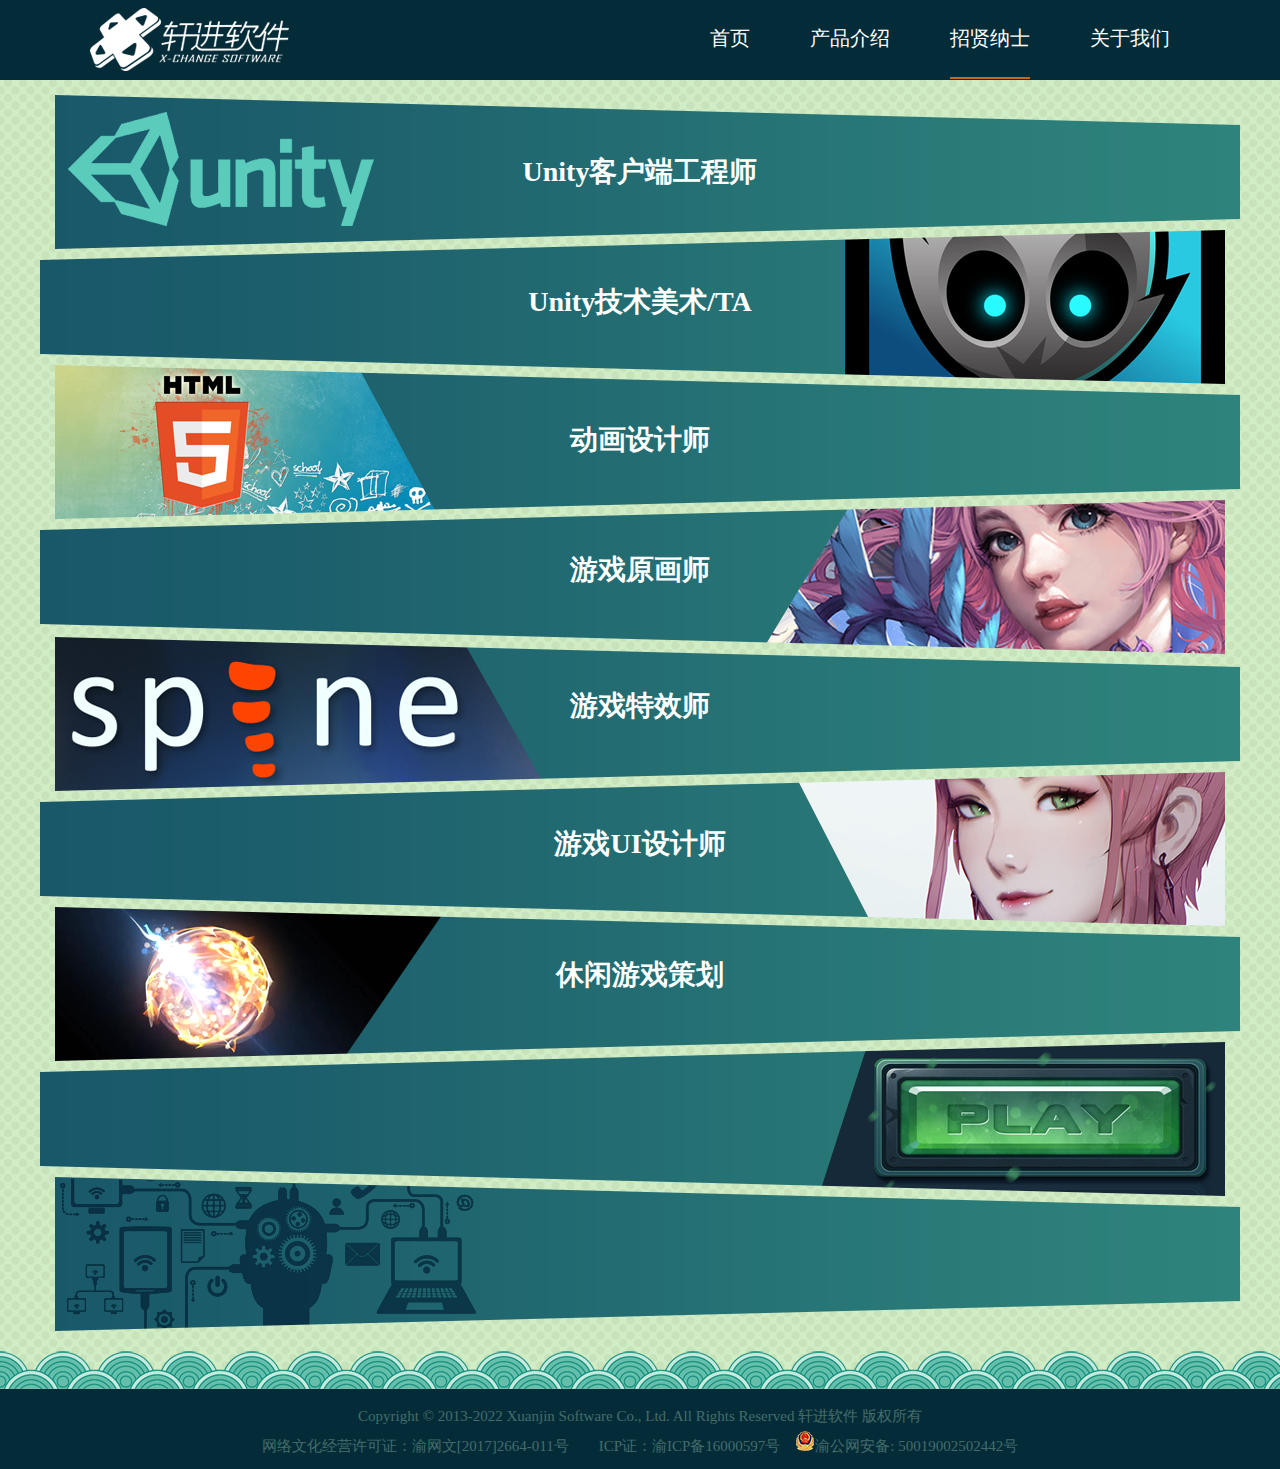
<file: job.html>
﻿<!DOCTYPE html>
<html>
<head>
<meta charset="utf-8">
<title>招贤纳士_重庆轩进软件有限公司</title>
<meta name="keywords" content="招贤纳士,轩进软件,轩进游戏,轩进手游,轩进,网游,网络游戏,在线游戏,游戏,囧囧兔,特困生,搬运工,大胃王,达人秀,突突兔,弹弹兔,Rabbit smash"/>
<meta name="description" content="重庆轩进软件有限公司是一家致力于移动游戏开发的创新性企业。公司拥有一个经验丰富、充满活力的团队。2012年成立以来，公司经过多个产品的迭代发展，拥有了自己成熟的产品开发流程，以及稳定的研发团队。团队主要成员拥有多年的海内外工作经验，对移动游戏市场有着深刻的理解，曾开发运营众多成功产品。"/>
<link rel="stylesheet" type="text/css" href="css/style.css">
<style type="text/css">
#bg{ width:100%;height:1470px;top:0px;left:0px;position:absolute;filter: Alpha(opacity=50);opacity:0.5; background:#000000; display:none;}
.jobLiDetail{ position:fixed; width:950px; height:685px; left:50%; top:50%; margin:-340px 0 0 -475px; display:none; background:url(./images/jobInfoBg.png) no-repeat;}
.close {
    position: absolute;
    right: -15px;
    top: -15px;
    width: 50px;
    height: 50px;
    background: #57d8d4;
    border-radius: 25px;
    box-shadow: 2px 2px 5px 0px black;
    cursor: pointer;
}

.close:hover {
    background: red;
}
.close:before {
    position: absolute;
    content: '';
    width: 30px;
    height: 10px;
    background: white;
    transform: rotate(45deg);
    top: 20px;
    left: 10px;
}
.close:after{
    content: '';
        position: absolute;
    width: 30px;
    height: 10px;
    background: white;
    transform: rotate(-45deg);
    top: 20px;
    left: 10px;
}
</style>
<script type="text/javascript">
function pupopen(popbox){
	document.getElementById("bg").style.display="block";
	document.getElementById(popbox).style.display="block";
}
function pupclose(popbox){
	document.getElementById("bg").style.display="none";
	document.getElementById(popbox).style.display="none";
}
</script>
</head>
<body>
<div id="bg"></div>
<div class="header">
	<div class="head">
		<h2><a href="http://www.xchange-cq.com/"><img src="images/logo.png" alt="重庆轩进软件有限公司"></a></h2>
		<div class="nav">
		  <ul>
			<li><a href="index.html">首页</a></li>
			<li><a href="game.html">产品介绍</a></li>
			<li class="active"><a href="job.html">招贤纳士</a></li>
			<li><a href="about.html">关于我们</a></li>
		  </ul>
		</div>
	</div>
</div>
<div class="content">
	<div class="m">
		<div class="jobBg"><img src="images/jobBg.png"></div>
		<div class="job">
			<div class="jobLi"><a href="javascript:void(0);" onclick="pupopen('jobLiDetail1')"><h2>Unity客户端工程师</h2></a></div>
			<div class="jobLi"><a href="javascript:void(0);" onclick="pupopen('jobLiDetail4')"><h2 style="line-height:500%;">Unity技术美术/TA</h2></a></div>
			<div class="jobLi"><a href="javascript:void(0);" onclick="pupopen('jobLiDetail5')"><h2 style="line-height:500%;">动画设计师</h2></a></div>
			<div class="jobLi"><a href="javascript:void(0);" onclick="pupopen('jobLiDetail6')"><h2 style="line-height:450%;">游戏原画师</h2></a></div>
			<div class="jobLi"><a href="javascript:void(0);" onclick="pupopen('jobLiDetail7')"><h2 style="line-height:440%;">游戏特效师</h2></a></div>
			<div class="jobLi"><a href="javascript:void(0);" onclick="pupopen('jobLiDetail8')"><h2 style="line-height:440%;">游戏UI设计师</h2></a></div>
			<div class="jobLi"><a href="javascript:void(0);" onclick="pupopen('jobLiDetail9')"><h2 style="line-height:400%;">休闲游戏策划</h2></a></div>
		</div>
	</div>
</div>
<div class="jobDetail">
	<div class="jobLiDetail" id="jobLiDetail1">
		<a href="javascript:void(0);" onclick="pupclose('jobLiDetail1')" class="close"></a>
		<div class="jobLiDetailTitle"><h3>手游Unity客户端工程师</h3><span class="money">薪资：面议</span></div>
		<div class="jobLiDetailIntro">
			<h4>岗位职责：</h4>
			<p>1、负责unity3d模型模块开发、完善及优化，完成需求并保证质量；</p>
			<p>2、负责unity3d模型的性能分析、优化，周边模块和辅助工具的开发；</p>
			<p>3、熟悉shader的修改及优化的优先；</p>
			<p>4、有手机平台sdk接入经验者优先 ；</p>
			<p>5、对产品画质和手感的表现有追求，不仅仅是单一的功能实现。</p>
			<br/>
			<h4>任职要求：</h4>
			<p>1、2年以上unity3d开发经验，完整参与过至少1款中大型项目，担任过其中一款项目的高级程序员、有休闲游戏开发经验这优先；</p>
			<p>2、对Unity引擎的坑比较了解且有良好的应对策略，对于Unity3D客户端的资源、代码相关性能优化有深刻理解；比如：内存管理；</p>
			<p>3、精通c#,lua语言，熟悉unity性能优化，熟练使用NGUI和UGUI，基础牢固，对数据结构、算法、性能优化有深刻理解；</p>
			<p>4、心态积极向上，团队配合意识强，有良好的学习与沟通能力；</p>
			<p>5、能够随简历提供一段自己的代码片段。</p>
			<br/>
			<p>简历作品投掷邮箱：28009907@qq.com</p>
		</div>
	</div>
	<div class="jobLiDetail" id="jobLiDetail2">
		<a href="javascript:void(0);" onclick="pupclose('jobLiDetail2')" class="close"></a>
		<div class="jobLiDetailTitle"><h3>cocos2d游戏程序开发工程师</h3><span class="money">薪资：面议</span></div>
		<div class="jobLiDetailIntro">
			<h4>岗位职责：</h4>
			<p>1. 使用cocos2d游戏开发引擎开发2D休闲游戏；</p>
			<p>2. 与项目其他人员沟通衔接，如美术策划等。</p>
			<br/>
			<h4>任职要求：</h4>
			<p>1. 喜欢或熟悉休闲游戏，如消消乐，跑酷，或以前的FC游戏等；</p>
			<p>2. 熟悉 c++, lua 其中任意一门编程语言；</p>
			<p>3. 有一年 cocos2d 游戏开发经验；</p>
			<p>4. 能独立完成小游戏开发；</p>
			<p>5. 如有自己相关作品，简历中应附作品截图。面试时，手机装上作品演示者优先；</p>
			<p>6. 有完整游戏项目经验者优先。</p>
			<br/>
			<p>简历作品投掷邮箱：28009907@qq.com</p>
		</div>
	</div>
	<div class="jobLiDetail" id="jobLiDetail3">
		<a href="javascript:void(0);" onclick="pupclose('jobLiDetail3')" class="close"></a>
		<div class="jobLiDetailTitle"><h3>H5手机游戏工程师</h3><span class="money">薪资：面议</span></div>
		<div class="jobLiDetailIntro">
			<h4>岗位职责：</h4>
			<p>1. 根据产品设计，利用HTML5相关技术开发移动平台；</p>
			<p>2. 协助游戏设计，美术设计人员，提供程序设计方案和美术素材制作规格；</p>
			<p>3. 持续的优化前端体验和页面响应速度，并保证兼容性和执行效率；</p>
			<p>4. 负责基于Android,iOS的移动应用发布，并按照项目设计进度要求完成编码。</p>
			<br/>
			<h4>任职要求：</h4>
			<p>1. 熟悉HTML5及其相关标准，编写符合最新规范的代码；</p>
			<p>2. 熟悉 JavaScript/TypeScript/ActionScript等语言；</p>
			<p>3. 熟悉 Cocos2d-html5、Cocos2d-js、binding、QuarkJS、createJS 等 HTML5 框架；</p>
			<p>4. 有Egret引擎开发经验的优先；有Cocos2d-html5、Cocos2d-js、AS3经验优先；有游戏成品经验优先；</p>
			<p>5. 具有良好的学习能力和解决问题的能力,有较强的团队合作和吃苦精神。</p>
			<br/>
			<p>简历作品投掷邮箱：275573421@qq.com</p>
		</div>
	</div>
	<div class="jobLiDetail" id="jobLiDetail4">
		<a href="javascript:void(0);" onclick="pupclose('jobLiDetail4')" class="close"></a>
		<div class="jobLiDetailTitle"><h3>Unity技术美术/TA</h3><span class="money">薪资：面议</span></div>
		<div class="jobLiDetailIntro">
			<h4>岗位职责：</h4>
			<p>1.研究游戏项目中美术内容制作的各项工具使用，熟悉并研究游戏引擎的各项功能使用；</p>
			<p>2.为达到更好的游戏美术效果，及时做出有效的技术研究工作；</p>
			<p>3.优化项目美术工作流程，制作相应美术工具或插件，提高工作效率；</p>
			<p>4.对游戏内各美术元素从技术角度进行分析，并与程序实现美术相关要求。</p>
			<br/>
			<h4>任职要求：</h4>
			<p>1.精通Unity3d, 有较好的美术专业能力，有较高的审美能力；</p>
			<p>2.3年以上TA岗位工作经验，或者5年以上游戏美术岗位经验；</p>
			<p>3.对策划及程序的工作方式有足够的了解，能够协助解决美术和程序间的技术问题；</p>
			<p>4.精通至少一种美术制作流程：原画、3D、动作、特效不限；</p>
			<p>5.熟悉至少一种脚本语言，C#、JavaScript、Python、MaxScript，熟悉shader编写；</p>
            <p>6.有良好的沟通能力，超强的学习能力，对新技术充满期待。</p>
			<br/>
			<p>简历作品投掷邮箱：275573421@qq.com</p>
		</div>
	</div>
	<div class="jobLiDetail" id="jobLiDetail5">
		<a href="javascript:void(0);" onclick="pupclose('jobLiDetail5')" class="close"></a>
		<div class="jobLiDetailTitle"><h3>3D动画设计师</h3><span class="money">薪资：面议</span></div>
		<div class="jobLiDetailIntro">
			<h4>岗位职责：</h4>
			<p>负责游戏角色、NPC、怪物、道具等动画制作。</p>
			<br/>
			<h4>任职要求：</h4>
			<p>1.对游戏及动画有深刻认识，并且拥有至少一年以上的游戏动画制作经验，能适应不同风格项目要求，善于钻研专业技能；</p>
			<p>2.精通并熟练应用spine等相关的工具软件，精通动画工作流程，有良好的画面节奏感、善于处理角色动作与打击感；</p>
			<p>3.善于沟通，认真负责，具有良好的时间管理和团队合作经验；</p>
			<p>4.热爱游戏，了解游戏文化。</p>
			<br/>
			<p>简历作品投掷邮箱：12341960@qq.com</p>
		</div>
	</div>
	<div class="jobLiDetail" id="jobLiDetail6">
		<a href="javascript:void(0);" onclick="pupclose('jobLiDetail6')" class="close"></a>
		<div class="jobLiDetailTitle"><h3>游戏原画师</h3><span class="money">薪资：面议</span></div>
		<div class="jobLiDetailIntro">
			<h4>岗位职责：</h4>
			<p>1.负责游戏角色及场景绘制；</p>
			<p>2.辅助主美完成部分美术工作；</p>
			<p>3.辅助动画完成修图、切图工作。</p>
			<br/>
			<h4>任职要求：</h4>
			<p>1.具有绘制游戏角色原画或场景设计方面三年以上从业经历，有相关作品，能长期稳定工作；</p>
			<p>2.具有较好的美术功底，熟练的使用游戏美术相关设计软件。能适应不同风格项目要求，善于钻研专业技能；</p>
			<p>3.有较强的自我约束能力，能较好融入团队，工作认真负责，能配合团队工作。</p>
			<br/>
			<p>简历作品投掷邮箱：275573421@qq.com</p>
		</div>
	</div>
	<div class="jobLiDetail" id="jobLiDetail7">
		<a href="javascript:void(0);" onclick="pupclose('jobLiDetail7')" class="close"></a>
		<div class="jobLiDetailTitle"><h3>游戏特效师</h3><span class="money">薪资：面议</span></div>
		<div class="jobLiDetailIntro">
			<h4>岗位职责：</h4>
			<p>1.负责游戏特效的制作；</p>
			<p>2.辅助主美完成部分美术工作；</p>
			<p>3.辅助动画完成游戏中部分动画的制作。</p>
			<br/>
			<h4>任职要求：</h4>
			<p>1.具有游戏特效设计两年以上从业经历，有相关作品，能长期稳定工作；</p>
			<p>2.具有较好的美术功底，需要有一定的手绘能力，熟练使用AE及相关游戏特效制作软件。公司项目多以Unity3D为开发平台，熟悉Unity3D者优先；</p>
			<p>3.能适应不同风格项目特效需求，善于钻研专业技能；</p>
			<p>4.有较强的自我约束能力，能较好融入团队，工作认真负责，能配合团队工作。</p>
			<br/>
			<p>简历作品投掷邮箱：275573421@qq.com</p>
		</div>
	</div>
	<div class="jobLiDetail" id="jobLiDetail8">
		<a href="javascript:void(0);" onclick="pupclose('jobLiDetail8')" class="close"></a>
		<div class="jobLiDetailTitle"><h3>游戏UI设计师</h3><span class="money">薪资：面议</span></div>
		<div class="jobLiDetailIntro">
			<h4>岗位职责：</h4>
			<p>1.负责游戏的图形界面风格创意设计工作；</p>
			<p>2.负责UI界面设计，创造性的设计新风格，以及按照已定界面风格的原形标准完成各次级界面的延续性设计。</p> 
			<br/>
			<h4>任职要求：</h4>
			<p>1.3年以上相关工作经验；</p>
			<p>2.拥有较强的色彩感觉和手绘能力，能完成从界面绘制到ICON元件绘制的需求；</p> 
			<p>3.负责制定各类游戏已定界面风格的色彩、结构、材质、基本元素等的美术风格并输出规范文件；</p> 
			<p>4.对界面最终效果实现进行跟进工作，有较好的沟通能力；</p> 
			<p>5.熟练掌握Photoshop；</p>
			<p>6.尽责、进取，拥有良好的心态和团队精神。</p>
			<br/>
			<p>简历作品投掷邮箱：275573421@qq.com</p>
		</div>
	</div>
	<div class="jobLiDetail" id="jobLiDetail9">
		<a href="javascript:void(0);" onclick="pupclose('jobLiDetail9')" class="close"></a>
		<div class="jobLiDetailTitle"><h3>游戏执行策划</h3><span class="money">薪资：面议</span></div>
		<div class="jobLiDetailIntro">
			<h4>岗位职责：</h4>
			<p>1、协助主策划完成游戏各子系统和模块的细化设计，并完成相应配置实现工作；</p>
			<p>2、在主策划的指导下进行简单系统玩法、关卡的相关设计；</p>
			<p>3、与程序及美术部门沟通协调相关设计实现事宜，并跟进保证功能开发完整。</p>
			<br/>
			<h4>任职要求：</h4>
			<p>1、热爱游戏、对各类主流游戏的玩法广泛了解，具备抽象游戏逻辑的能力；</p>
			<p>2、逻辑思维清晰，良好的沟通能力和团队合作精神，高度的责任心和敬业精神；</p>
			<p>3、工作积极主动，有较强的自学能力，能承受较大的工作压力；</p>
			<p>4、有较强的个人表达能力，包括语言表述、书面表述等；</p>
			<p>5、熟练使用办公软件，数学较好；</p>
			<p>6、接受应届毕业生，有游戏行业相关经验者优先。</p>
			<br/>
			<p>简历作品投掷邮箱：275573421@qq.com</p>
		</div>
	</div>
</div>
<div class="footerUp"></div>
<div class="footer">
	<p>Copyright &copy; 2013-2022 Xuanjin Software Co., Ltd. All Rights Reserved  轩进软件 版权所有</p>
	<p>网络文化经营许可证：渝网文[2017]2664-011号　　<a style="color:#456c6a;text-decoration:none;" href="https://beian.miit.gov.cn/" target="_blank">ICP证：渝ICP备16000597号&nbsp; &nbsp;&nbsp;</a><img src="./images/beian.png"/><a style="color:#456c6a;text-decoration:none;" href="http://www.beian.gov.cn/portal/registerSystemInfo?recordcode=50019002502442" target="_blank">渝公网安备: 50019002502442号</a></p>
</div>
<div style="display:none;">
<script type="text/javascript">var cnzz_protocol = (("https:" == document.location.protocol) ? " https://" : " http://");document.write(unescape("%3Cspan id='cnzz_stat_icon_1260978284'%3E%3C/span%3E%3Cscript src='" + cnzz_protocol + "s95.cnzz.com/z_stat.php%3Fid%3D1260978284%26show%3Dpic1' type='text/javascript'%3E%3C/script%3E"));</script>
</div>
</body>
</html>
</file>
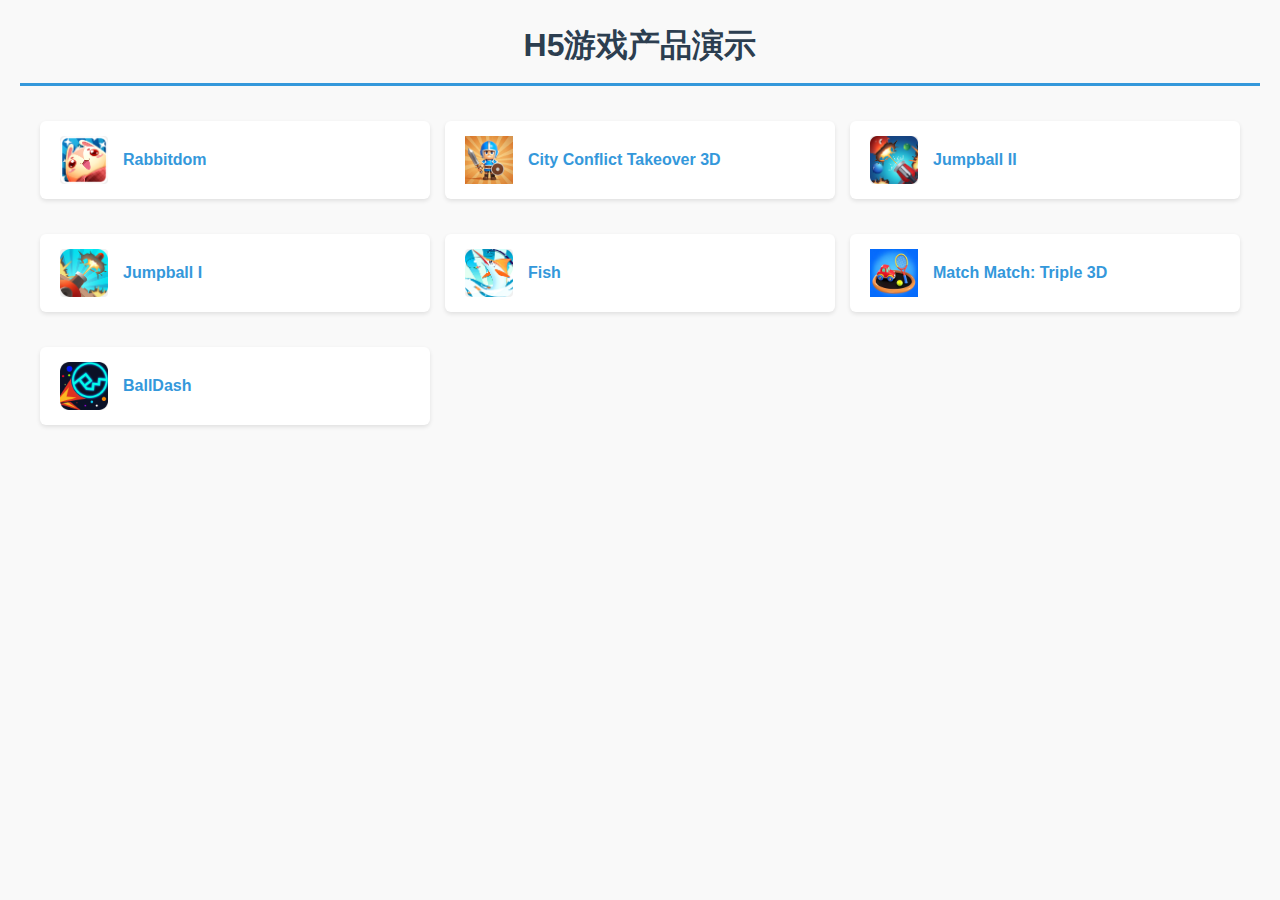
<file: view.html>
<!DOCTYPE html>
<html lang="en">
<head>
    <meta charset="UTF-8">
    <meta name="viewport" content="width=device-width, initial-scale=1.0">
    <title>H5游戏产品演示</title>
    <style>
        /* 基础样式 */
        * {
            box-sizing: border-box;
            margin: 0;
            padding: 0;
        }
        
        body {
            font-family: 'Segoe UI', Tahoma, Geneva, Verdana, sans-serif;
            background-color: #f9f9f9;
            color: #333;
            line-height: 1.6;
            padding: 20px;
        }
        
        h1 {
            color: #2c3e50;
            border-bottom: 3px solid #3498db;
            padding-bottom: 12px;
            margin: 0 0 25px 0;
            text-align: center;
        }
        
        .game-list {
            list-style-type: none;
            padding: 0;
            margin: 0 auto;
            max-width: 1200px;
        }
        
        .game-item {
            margin: 10px 0;
            padding: 15px 20px;
            background-color: white;
            border-radius: 6px;
            box-shadow: 0 2px 4px rgba(0,0,0,0.1);
            transition: all 0.3s ease;
            display: flex;
            align-items: center;
            gap: 15px; /* 图标与文字之间的间距 */
        }
        
        .game-item:hover {
            transform: translateY(-2px);
            box-shadow: 0 4px 8px rgba(0,0,0,0.15);
        }
        
        /* 图标容器样式 */
        .game-icon {
            width: 40px;
            height: 40px;
            flex-shrink: 0; /* 确保图标大小不变 */
            background-color: #f0f0f0; /* 占位背景色，可删除 */
            border-radius: 4px; /* 轻微圆角 */
            display: flex;
            align-items: center;
            justify-content: center;
        }
        
        .game-link {
            color: #3498db;
            text-decoration: none;
            font-weight: 600;
            flex-grow: 1; /* 让链接文字占据剩余空间 */
        }
        
        .game-link:hover {
            color: #2980b9;
            text-decoration: underline;
        }
        
        /* 手机设备 - 单列显示 */
        @media (max-width: 767px) {
            body {
                padding: 10px;
            }
            
            h1 {
                font-size: 1.5rem;
                padding-bottom: 8px;
                margin-bottom: 20px;
            }
            
            .game-item {
                padding: 12px 15px;
                margin: 8px 0;
            }
            
            .game-icon {
                width: 32px;
                height: 32px;
            }
        }
        
        /* PC设备 - 多列显示 */
        @media (min-width: 768px) {
            .game-list {
                display: grid;
                grid-template-columns: repeat(2, 1fr);
                gap: 15px;
            }
            
            /* 大屏幕PC */
            @media (min-width: 1024px) {
                .game-list {
                    grid-template-columns: repeat(3, 1fr);
                }
                
                .game-icon {
                    width: 48px;
                    height: 48px;
                }
            }
        }
    </style>
</head>
<body>
    <h1>H5游戏产品演示</h1>
    <ul class="game-list">
		<li class="game-item">
            <div class="game-icon"><img src="./images/rabbitdom/gameDdt.png" alt="ribbitdom 图标" width="100%" height="100%"></div>
            <a href="https://rabbitdom.h5.ins-games.com/" target="_blank" class="game-link">Rabbitdom</a>
        </li>
		 <li class="game-item">
            <div class="game-icon"><img src="./images/city/icon.png" alt="City Cconflict Takeover 3D 图标" width="100%" height="100%"></div>
            <a href="https://city.ins-games.com/" target="_blank" class="game-link">City Conflict Takeover 3D</a>
        </li>
        <li class="game-item">
            <div class="game-icon"><img src="./images/jumpball2/icon.png" alt="Jumpball II图标" width="100%" height="100%"></div>
            <a href="https://jumpball.ins-games.com/" target="_blank" class="game-link">Jumpball II</a>
        </li>
        <li class="game-item">
            <div class="game-icon"><img src="./images/jumpball/icon.png" alt="Jumpball I图标" width="100%" height="100%"></div>
            <a href="https://jumpball1.ins-games.com/" target="_blank" class="game-link">Jumpball I</a>
        </li>
        <li class="game-item">
            <div class="game-icon"><img src="./images/funfishingmypet/icon.png" alt="Fish图标" width="100%" height="100%"></div>
            <a href="https://fish.ins-games.com/" target="_blank" class="game-link">Fish</a>
        </li>
        <li class="game-item">
            <div class="game-icon"><img src="./images/match/icon.jpg" alt="Match Match: Triple 3D 图标" width="100%" height="100%"></div>
            <a href="https://match.h5.ins-games.com/" target="_blank" class="game-link">Match Match: Triple 3D</a>
        </li>
        <li class="game-item">
            <div class="game-icon"><img src="./images/balldash/icon.jpg" alt="BallDash 图标" width="100%" height="100%"></div>
            <a href="https://balldash.h5.ins-games.com/" target="_blank" class="game-link">BallDash</a>
        </li>
    </ul>
</body>
</html>
</file>
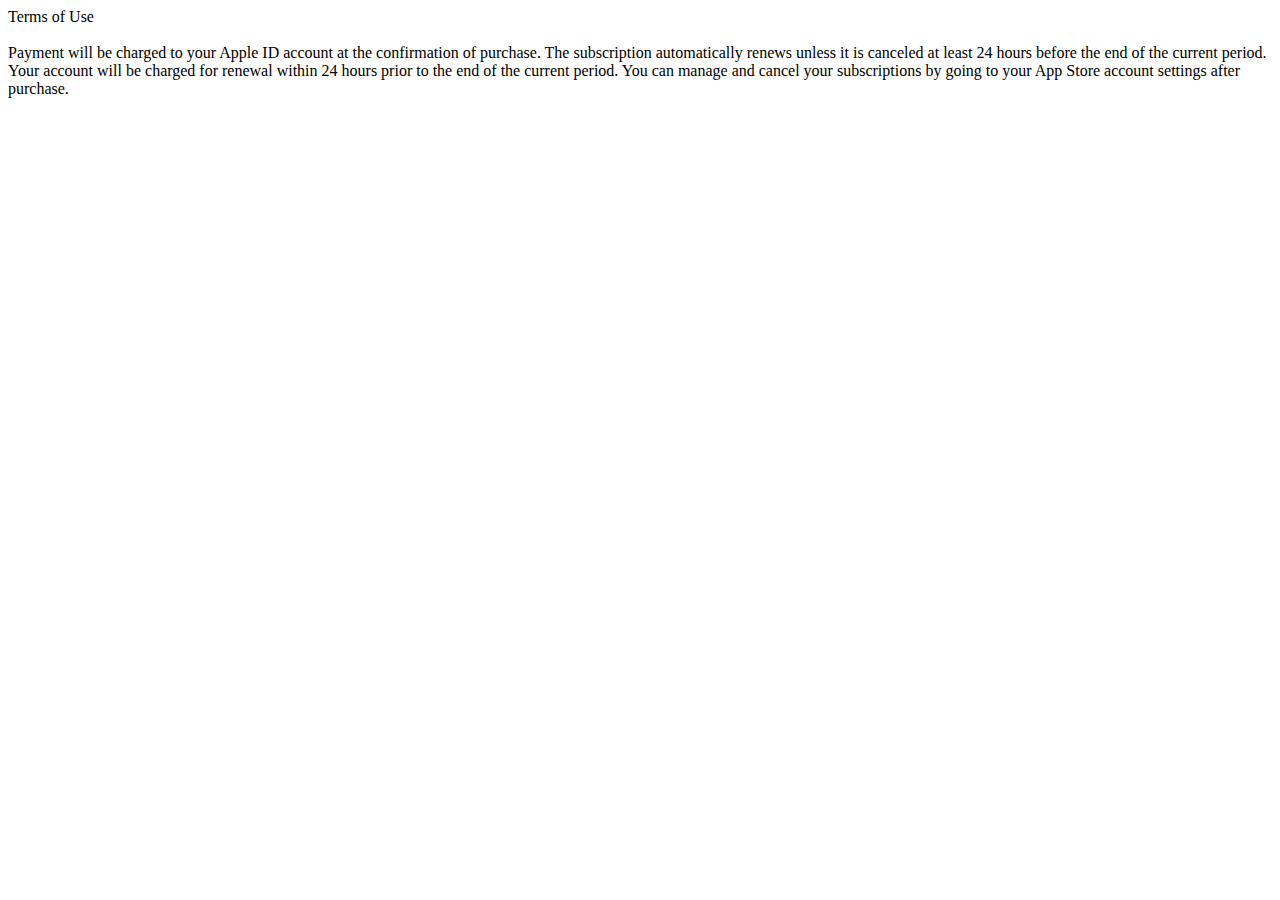
<file: privacy/Terms of Use.html>
<html><head><meta http-equiv="Content-Type" content="text/html; charset=UTF-8"></head><body>Terms of Use<br>
<br>
Payment will be charged to your Apple ID account at the confirmation of purchase. 
The subscription automatically renews unless it is canceled at least 24 hours before the end of the current period. 
Your account will be charged for renewal within 24 hours prior to the end of the current period. 
You can manage and cancel your subscriptions by going to your App Store account settings after purchase.
<br>
</body></html>
</file>
<file: css/style.css>
﻿@charset "utf-8";
/* CSS Document */
body{ font-size:12px; font-family:"微软雅黑","Arial Narrow"; margin: 0px auto; background:url(../images/bg.gif); color:#484848}
body,ul,li,dl,dt,dd,h1,h2,h3,h4,h5,p{ margin:0px; padding:0px;}
ul,li{list-style-type:none;}
img{ border: none; }
em{ font-style:normal}
select{height:20px;font-size:12px;font-family:"微软雅黑","Arial Narrow";}
a{color:#454545; text-decoration:none;}
a:hover{ text-decoration:underline; color:#cb6815}
h1{ font-size:20px}
h2{ font-size:16px}
h3{ font-size:14px; font-weight:bold}
h4{ font-size:15px}
h5{ font-size:12px}

.clear{ clear:both}
.hover a{ color:#cb6815;}

div.header{ width:100%; height:80px; margin:0px auto; background:#042c38;}
div.header div.head{ width:1200px; height:80px; margin:0px auto; padding:0px;}
div.header div.head h2{ float:left; padding-top:8px; padding-left:50px;}
div.header div.head h2 img{ width:auto; height:auto;}
div.header div.head div.nav{ float:right; padding-right:40px; color:#ffffff; font-size:20px;}
div.header div.head div.nav ul li{ float:left; margin:0 30px; padding:25px 0px 25px 0px;}
div.header div.head div.nav ul li.active{ border-bottom:2px solid #cb6815;}
div.header div.head div.nav ul li:hover{ border-bottom:2px solid #cb6815;}
div.header div.head div.nav ul li a{ color:#ffffff;}
div.header div.head div.nav ul li a:hover{ text-decoration:none;}

div.wContent{ width:100%; height:843px; margin:0px auto; margin-top:0px; padding:0px; background: url(../images/homeUp.png) no-repeat center top; overflow: hidden;}
div.wContent div.wM{ width:100%; height:843px; background:none; padding:0px; border:0px solid #cacac5;}
div.wContent div.wM div.homeFocus{ width:1000px; height:200px; margin:465px auto 0px; position:relative;}
div.wContent div.wM div.homeFocus .box{ width:960px; height:200px; border:0px solid red; margin:0 auto; overflow:hidden; position:relative;}
div.wContent div.wM div.homeFocus #roll{ width:200%;}
div.wContent div.wM div.homeFocus #roll a:hover{ text-decoration:none;}
div.wContent div.wM div.homeFocus #roll dd{ float:left; width:210px; height:200px; margin:0 5px; padding:10px; background:#2d897c;}
div.wContent div.wM div.homeFocus #roll dd:hover{ background:#ec7600;}
div.wContent div.wM div.homeFocus #roll dd:hover h2{ color:#ffffff;}
div.wContent div.wM div.homeFocus #roll dd h2{ color:#eb720d; font-size:20px; margin:-5px auto 0px;}
div.wContent div.wM div.homeFocus #roll dd h2 span{ color:#ffffff;}
div.wContent div.wM div.homeFocus #roll dd img{
	width: 188px;
	height: 110px;
	margin-top: 0px;
	margin-right: auto;
	margin-bottom: 0px;
	margin-left: 10px;
}
div.wContent div.wM div.homeFocus #roll dd h3{ color:#f2f9e2; font-size:14px;}
div.wContent div.wM div.homeFocus .prev, div.wContent div.wM div.homeFocus .next{ position:absolute; bottom:38%; display:inline-block; width:32px; text-align:center; cursor:pointer; background:none; z-index:90; color:#fff;}
div.wContent div.wM div.homeFocus .prev{ right:0px; margin-right:-25px;}
div.wContent div.wM div.homeFocus .next{ left:0px; margin-left:-25px;}

div.content{ width:1200px; margin:0px auto; margin-top:0px; padding:0px;}
div.content div.m{ width:1200px; background:none; padding:0px; border:0px solid #cacac5;}
div.content div.m div.game{ width:1200px; height:auto; margin:20px auto;}
div.content div.m div.gameLi{ margin:20px auto;}
div.content div.m div.gameLi .gameIntro{ position:relative; width:1200px; height:230px; background: url(../images/downBg.jpg) repeat-y; border-radius:30px;}
div.content div.m div.gameLi .gameIntro .gamePic{ float:left; width:200px; height:200px; margin-left:15px; margin-top:15px;}
div.content div.m div.gameLi .gameIntro .gamePic img{ width:200px; height:200px;}
div.content div.m div.gameLi .gameIntro .gameDes{ float:left; width:930px; margin:14px 0 0 25px;}
div.content div.m div.gameLi .gameIntro .gameDes h3{ color:#ffffff; font-size:24px; margin-bottom:10px;}
div.content div.m div.gameLi .gameIntro .gameDes p{ color:#ffffff; font-size:16px; line-height:23px;}
div.content div.m div.gameLi .gameIntro .gameDown{ position:absolute; right:20px; top:20px;}
div.content div.m div.gameLi .gameIntro .gameDown span{ margin:0px 10px;}
div.content div.m div.gameLi .gameIntro .gameDown span.noDown{ filter: Alpha(opacity=30);opacity:0.3;}
div.content div.m div.gameLi .gamePhoto{ clear:both; width:1055px; height:auto; margin:0px auto; padding:17px 0 15px; background:#103e4b; border-radius:0 0 30px 30px;}
div.content div.m div.gameLi .gamePhoto img{ width:190px; height:130px; margin-left:17.3px;}
div.content div.m div.jobBg{ width:1200px; height:1236px; margin:15px auto;}
div.content div.m div.job{ width:1200px; height:1236px; position:absolute; top:95px; left:50%; margin-left:-600px; border:0px solid #cacac5;}
div.content div.m div.job .jobLi{ width:1200px; height:137.33333333333px; position:relative; text-align:center;}
div.content div.m div.job .jobLi a{ text-decoration:none;}
div.content div.m div.job .jobLi h2{ color:#ffffff; font-size:28px; line-height:550%;}
div.content div.m div.job .jobLi h2:hover{ color:#eb720d;}
div.jobDetail .jobLiDetailTitle{ width:850px; height:40px; margin:50px auto 10px;}
div.jobDetail .jobLiDetailTitle h3{ float:left; color:#ca3d1f; font-size:25px;}
div.jobDetail .jobLiDetailTitle .money{ float:right; color:#525858; font-size:18px; line-height:35px; font-weight:600;}
div.jobDetail .jobLiDetailIntro{ clear:both; width:850px; height:auto; margin:20px auto 0px;}
div.jobDetail .jobLiDetailIntro h4{ color:#96a44f; font-size:20px;}
div.jobDetail .jobLiDetailIntro p{ color:#525858; font-size:18px; line-height:25px;}
div.content div.m div.aboutBg{ width:1200px; height:835px; margin:0px auto -80px; z-index:1; float:left;}
div.content div.m div.about{ width:560px; height:400px; position:absolute; top:150px; left:50%; margin-left:-385px; border:0px solid #cacac5;}
div.content div.m div.about .aboutUs{}
div.content div.m div.about .aboutUs h2{ color:#16414a; font-size:28px;}
div.content div.m div.about .aboutUs .usInfo{ margin-top:10px; color:#16414a; font-size:16px;}
div.content div.m div.about .aboutUs .usInfo p{ text-indent:32px; line-height:22px;}
div.content div.m div.about .contactUs{ margin-top:80px;}
div.content div.m div.about .contactUs .conUsL{ float:left;}
div.content div.m div.about .contactUs .conUsL h3{ margin-bottom:10px; color:#ffffff; font-size:18px;}
div.content div.m div.about .contactUs .conUsL p{ color:#b6f9ff; font-size:15px; line-height:20px;}
div.content div.m div.about .contactUs .conUsR{ width:160px; height:120px; float:right; margin-right:30px; border:2px solid #b2cdcb; cursor: pointer;}
div.content div.m div.about .contactUs .conUsR img{ width:160px; height:120px;}

div.footerUp{ clear:both; width:100%; height:38px; background:url(../images/footerUp.png); margin:0px auto; margin-top:5px; padding:0px; text-align:center; z-index:-1; float:left;}
div.footer{ clear:both; width:100%; height:68px; margin:0px auto; margin-top:0px; padding-top:12px; text-align:center; background:#042c38; color:#456c6a; font-size:15px; z-index:2; float:left;}
div.footer p{ line-height:30px;}
div.footer span{ color:#456c6a;}
</file>
